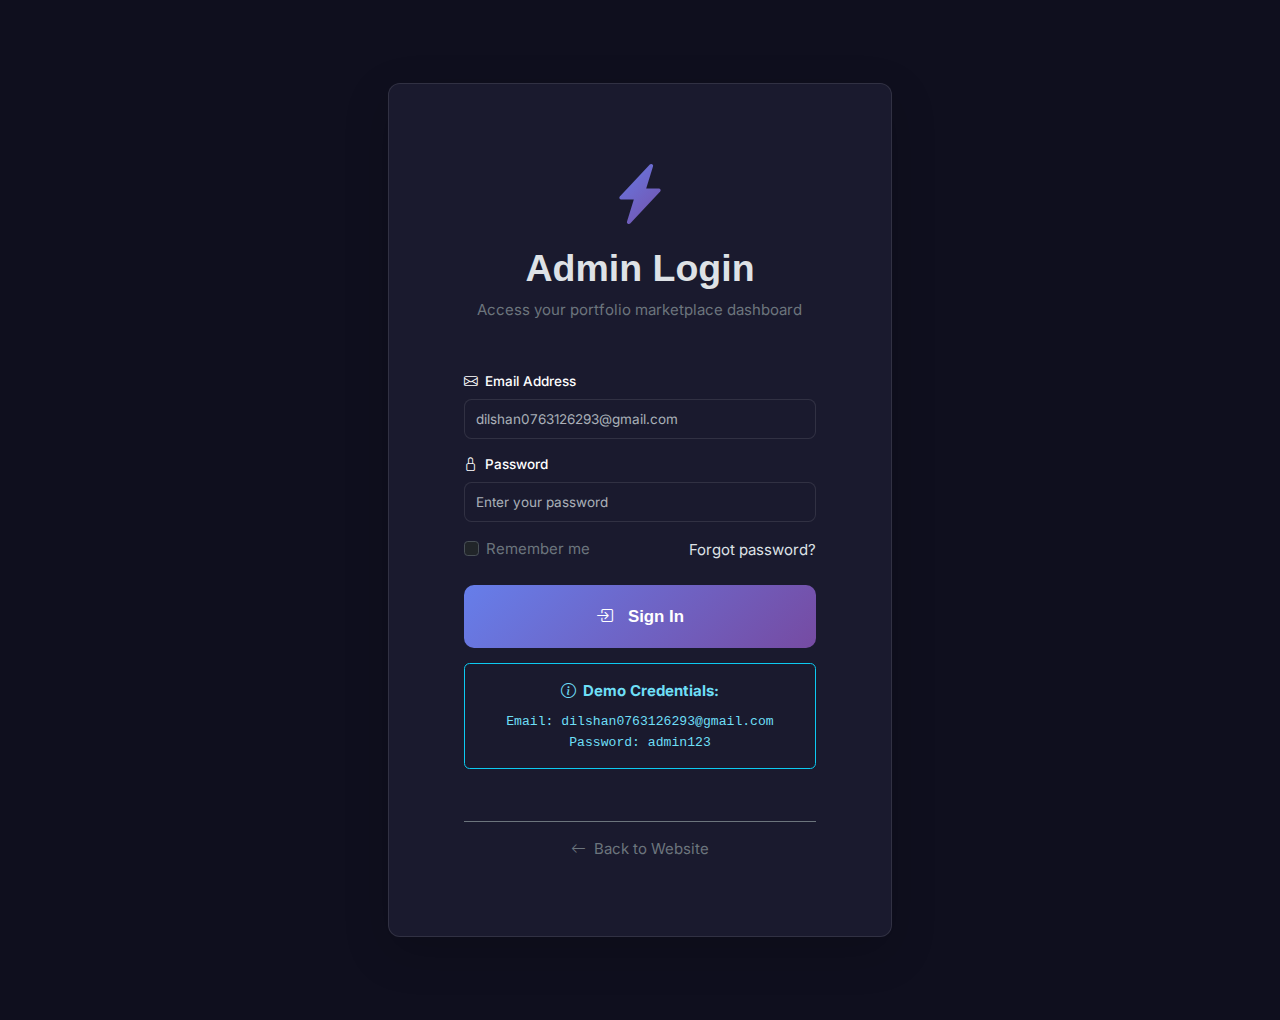
<file: admin/index.html>
<!DOCTYPE html>
<html lang="en">

<head>
    <meta charset="UTF-8">
    <meta name="viewport" content="width=device-width, initial-scale=1.0">
    <meta name="description" content="Admin Login - Portfolio Marketplace">
    <title>Admin Login - Portfolio Marketplace</title>

    <!-- Bootstrap CSS -->
    <link href="https://cdn.jsdelivr.net/npm/bootstrap@5.3.0/dist/css/bootstrap.min.css" rel="stylesheet">
    <!-- Bootstrap Icons -->
    <link rel="stylesheet" href="https://cdn.jsdelivr.net/npm/bootstrap-icons@1.11.0/font/bootstrap-icons.css">
    <!-- Google Fonts -->
    <link href="https://fonts.googleapis.com/css2?family=Inter:wght@300;400;500;600;700;800&display=swap"
        rel="stylesheet">
    <!-- Custom CSS -->
    <link rel="stylesheet" href="../assets/css/style.css">
</head>

<body class="bg-dark-custom">
    <div class="container">
        <div class="row justify-content-center align-items-center min-vh-100">
            <div class="col-md-6 col-lg-5">
                <div class="card shadow-lg">
                    <div class="card-body p-5">
                        <!-- Logo -->
                        <div class="text-center mb-4">
                            <div class="display-3 mb-3">
                                <i class="bi bi-lightning-charge-fill text-gradient"></i>
                            </div>
                            <h2 class="mb-2">Admin Login</h2>
                            <p class="text-secondary">Access your portfolio marketplace dashboard</p>
                        </div>

                        <!-- Login Form -->
                        <form id="login-form" onsubmit="handleLogin(event)">
                            <div class="mb-3">
                                <label for="email" class="form-label">
                                    <i class="bi bi-envelope me-2"></i>Email Address
                                </label>
                                <input type="email" class="form-control form-control-lg" id="email" name="email"
                                    placeholder="dilshan0763126293@gmail.com" required autocomplete="email">
                            </div>

                            <div class="mb-3">
                                <label for="password" class="form-label">
                                    <i class="bi bi-lock me-2"></i>Password
                                </label>
                                <input type="password" class="form-control form-control-lg" id="password"
                                    name="password" placeholder="Enter your password" required
                                    autocomplete="current-password">
                            </div>

                            <div class="d-flex justify-content-between align-items-center mb-4">
                                <div class="form-check">
                                    <input class="form-check-input" type="checkbox" id="remember" name="remember">
                                    <label class="form-check-label text-secondary" for="remember">
                                        Remember me
                                    </label>
                                </div>
                                <a href="#" class="text-decoration-none">Forgot password?</a>
                            </div>

                            <button type="submit" class="btn btn-gradient-primary btn-lg w-100 mb-3">
                                <i class="bi bi-box-arrow-in-right me-2"></i>Sign In
                            </button>

                            <!-- Demo Credentials -->
                            <div class="alert alert-info bg-card border-info">
                                <div class="text-center">
                                    <strong><i class="bi bi-info-circle me-2"></i>Demo Credentials:</strong>
                                    <div class="mt-2 font-monospace small">
                                        <div>Email: dilshan0763126293@gmail.com</div>
                                        <div>Password: admin123</div>
                                    </div>
                                </div>
                            </div>
                        </form>

                        <!-- Back to Website -->
                        <div class="text-center mt-4 pt-3 border-top border-secondary">
                            <a href="../index.php" class="text-decoration-none text-secondary">
                                <i class="bi bi-arrow-left me-2"></i>Back to Website
                            </a>
                        </div>
                    </div>
                </div>
            </div>
        </div>
    </div>

    <!-- Bootstrap JS -->
    <script src="https://cdn.jsdelivr.net/npm/bootstrap@5.3.0/dist/js/bootstrap.bundle.min.js"></script>
    <script src="../assets/js/main.js"></script>
    <script>
        function handleLogin(event) {
            event.preventDefault();

            const formData = new FormData(event.target);
            const email = formData.get('email');
            const password = formData.get('password');

            // Demo login validation
            if (email === 'dilshan0763126293@gmail.com' && password === 'admin123') {
                // Save login state
                const adminUser = {
                    email: email,
                    name: 'Dilshan',
                    role: 'admin',
                    loginTime: new Date().toISOString()
                };

                localStorage.setItem('adminUser', JSON.stringify(adminUser));

                // Show success message
                const btn = event.target.querySelector('button[type="submit"]');
                btn.innerHTML = '<i class="bi bi-check-circle me-2"></i>Login Successful!';
                btn.classList.remove('btn-gradient-primary');
                btn.classList.add('btn-gradient-success');

                setTimeout(() => {
                    window.location.href = 'dashboard.html';
                }, 1000);
            } else {
                // Show error
                const alertDiv = document.createElement('div');
                alertDiv.className = 'alert alert-danger alert-dismissible fade show';
                alertDiv.innerHTML = `
                    <i class="bi bi-exclamation-triangle me-2"></i>
                    <strong>Error!</strong> Invalid credentials. Please try again.
                    <button type="button" class="btn-close" data-bs-dismiss="alert"></button>
                `;
                event.target.insertBefore(alertDiv, event.target.firstChild);

                setTimeout(() => alertDiv.remove(), 3000);
            }
        }

        // Check if already logged in
        document.addEventListener('DOMContentLoaded', () => {
            const adminUser = localStorage.getItem('adminUser');
            if (adminUser) {
                window.location.href = 'dashboard.html';
            }
        });
    </script>
</body>

</html>
</file>
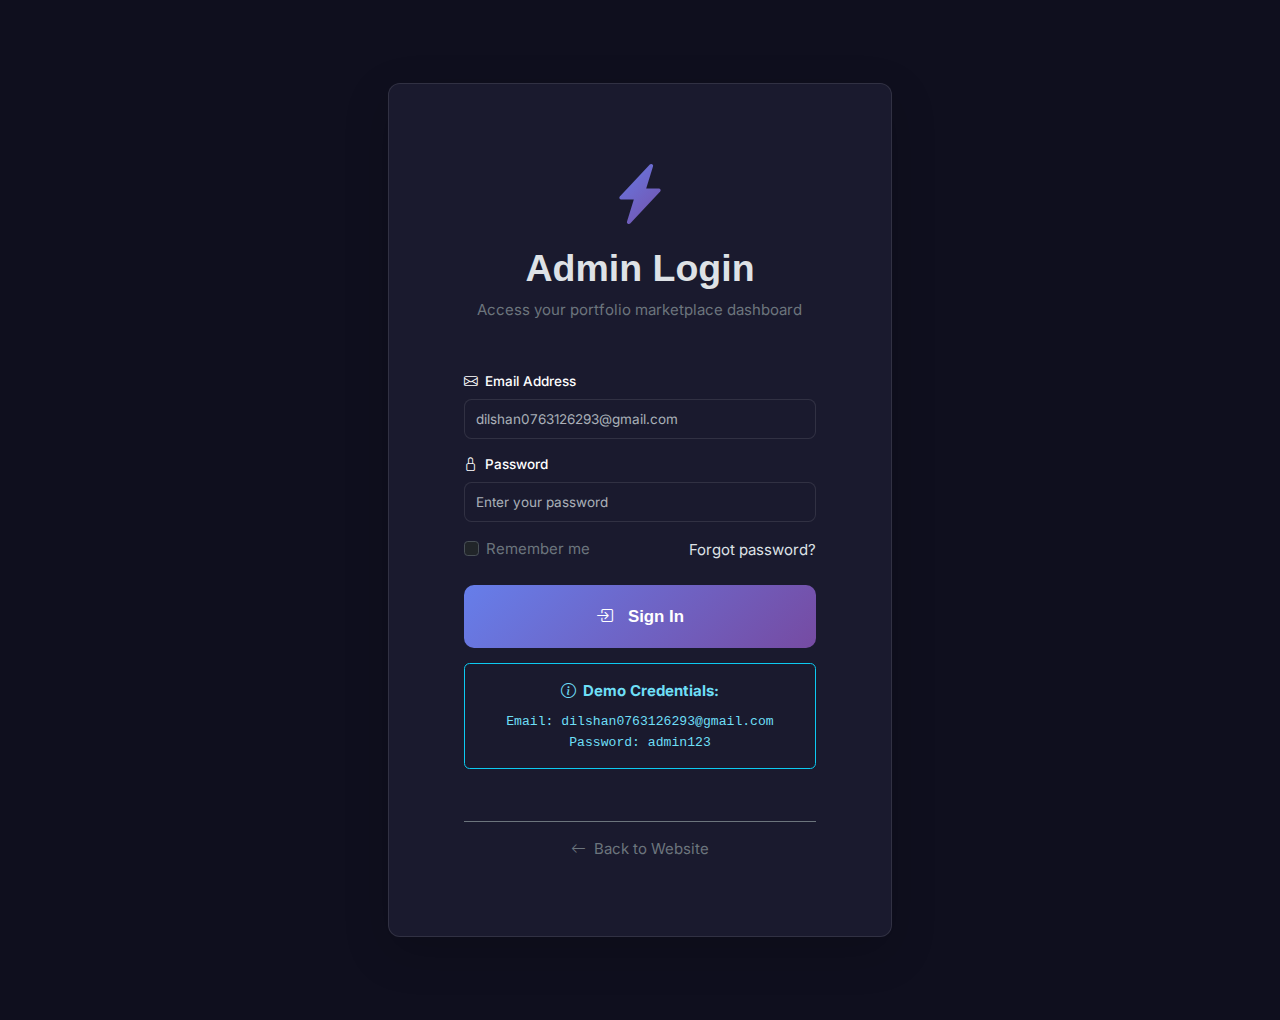
<file: admin/analytics.html>
<!DOCTYPE html>
<html lang="en">

<head>
    <meta charset="UTF-8">
    <meta name="viewport" content="width=device-width, initial-scale=1.0">
    <title>Analytics - Admin Panel</title>

    <!-- Bootstrap CSS -->
    <link href="https://cdn.jsdelivr.net/npm/bootstrap@5.3.0/dist/css/bootstrap.min.css" rel="stylesheet">
    <!-- Bootstrap Icons -->
    <link rel="stylesheet" href="https://cdn.jsdelivr.net/npm/bootstrap-icons@1.11.0/font/bootstrap-icons.css">
    <!-- Google Fonts -->
    <link href="https://fonts.googleapis.com/css2?family=Inter:wght@300;400;500;600;700;800&display=swap"
        rel="stylesheet">
    <!-- Custom CSS -->
    <link rel="stylesheet" href="../assets/css/style.css">
</head>

<body class="bg-dark-custom">
    <div class="sidebar-overlay" onclick="toggleSidebar()"></div>
    <div class="container-fluid">
        <div class="row">
            <!-- Sidebar -->
            <nav class="col-md-3 col-lg-2 d-md-block sidebar admin-sidebar collapse" id="sidebarMenu">
                <div class="position-sticky pt-3">
                    <div
                        class="text-center mb-4 pb-3 border-bottom border-secondary d-flex justify-content-between align-items-center px-3 justify-content-md-center">
                        <h4 class="text-gradient mb-0">
                            <i class="bi bi-lightning-charge-fill"></i> Admin
                        </h4>
                        <button class="btn btn-link text-body d-md-none p-0" onclick="toggleSidebar()">
                            <i class="bi bi-x-lg"></i>
                        </button>
                    </div>

                    <ul class="nav flex-column">
                        <li class="nav-item">
                            <a class="nav-link" href="dashboard.html">
                                <i class="bi bi-speedometer2 me-2"></i> Dashboard
                            </a>
                        </li>
                        <li class="nav-item">
                            <a class="nav-link" href="manage-projects.html">
                                <i class="bi bi-box-seam me-2"></i> Manage Projects
                            </a>
                        </li>
                        <li class="nav-item">
                            <a class="nav-link" href="orders.html">
                                <i class="bi bi-cart-check me-2"></i> Orders
                            </a>
                        </li>
                        <li class="nav-item">
                            <a class="nav-link" href="customers.html">
                                <i class="bi bi-people me-2"></i> Customers
                            </a>
                        </li>
                        <li class="nav-item">
                            <a class="nav-link" href="revenue.html">
                                <i class="bi bi-cash-stack me-2"></i> Revenue
                            </a>
                        </li>
                        <li class="nav-item">
                            <a class="nav-link active" href="analytics.html">
                                <i class="bi bi-graph-up me-2"></i> Analytics
                            </a>
                        </li>
                        <li class="nav-item">
                            <a class="nav-link" href="settings.html">
                                <i class="bi bi-gear me-2"></i> Settings
                            </a>
                        </li>
                        <li class="nav-item mt-4 pt-3 border-top border-secondary">
                            <a class="nav-link" href="../index.php">
                                <i class="bi bi-globe me-2"></i> View Site
                            </a>
                        </li>
                        <li class="nav-item">
                            <a class="nav-link" href="#" onclick="logout()">
                                <i class="bi bi-box-arrow-right me-2"></i> Logout
                            </a>
                        </li>
                    </ul>
                </div>
            </nav>

            <!-- Main Content -->
            <main class="col-md-9 ms-sm-auto col-lg-10 px-md-4">
                <!-- Header -->
                <div
                    class="d-flex justify-content-between flex-wrap flex-md-nowrap align-items-center pt-3 pb-2 mb-3 border-bottom border-secondary">
                    <div class="d-flex align-items-center gap-3">
                        <button class="btn btn-dark d-md-none border-secondary" onclick="toggleSidebar()">
                            <i class="bi bi-list"></i>
                        </button>
                        <div>
                            <h1 class="h2"><i class="bi bi-graph-up me-2"></i>Analytics</h1>
                            <p class="text-secondary mb-0">Detailed insights and performance metrics</p>
                        </div>
                    </div>
                    <div class="btn-toolbar mb-2 mb-md-0">
                        <div class="btn-group me-2">
                            <button type="button" class="btn btn-sm btn-outline-secondary active">7 Days</button>
                            <button type="button" class="btn btn-sm btn-outline-secondary">30 Days</button>
                            <button type="button" class="btn btn-sm btn-outline-secondary">90 Days</button>
                        </div>
                    </div>
                </div>

                <!-- Key Metrics -->
                <div class="row g-3 mb-4">
                    <div class="col-md-3">
                        <div class="stat-card">
                            <div class="d-flex justify-content-between align-items-start">
                                <div>
                                    <div class="stat-value">2,547</div>
                                    <div class="text-secondary">Page Views</div>
                                </div>
                                <div class="fs-1 opacity-75">
                                    <i class="bi bi-eye"></i>
                                </div>
                            </div>
                            <div class="mt-2">
                                <span class="badge bg-success-subtle text-success">
                                    <i class="bi bi-arrow-up"></i> 18.2%
                                </span>
                                <small class="text-secondary ms-1">vs last week</small>
                            </div>
                        </div>
                    </div>

                    <div class="col-md-3">
                        <div class="stat-card success">
                            <div class="d-flex justify-content-between align-items-start">
                                <div>
                                    <div class="stat-value">1,234</div>
                                    <div class="text-secondary">Unique Visitors</div>
                                </div>
                                <div class="fs-1 opacity-75">
                                    <i class="bi bi-people"></i>
                                </div>
                            </div>
                            <div class="mt-2">
                                <span class="badge bg-success-subtle text-success">
                                    <i class="bi bi-arrow-up"></i> 12.5%
                                </span>
                                <small class="text-secondary ms-1">vs last week</small>
                            </div>
                        </div>
                    </div>

                    <div class="col-md-3">
                        <div class="stat-card info">
                            <div class="d-flex justify-content-between align-items-start">
                                <div>
                                    <div class="stat-value">3.2%</div>
                                    <div class="text-secondary">Conversion Rate</div>
                                </div>
                                <div class="fs-1 opacity-75">
                                    <i class="bi bi-graph-up-arrow"></i>
                                </div>
                            </div>
                            <div class="mt-2">
                                <span class="badge bg-info-subtle text-info">
                                    <i class="bi bi-arrow-up"></i> 0.5%
                                </span>
                                <small class="text-secondary ms-1">vs last week</small>
                            </div>
                        </div>
                    </div>

                    <div class="col-md-3">
                        <div class="stat-card">
                            <div class="d-flex justify-content-between align-items-start">
                                <div>
                                    <div class="stat-value">4m 32s</div>
                                    <div class="text-secondary">Avg. Session</div>
                                </div>
                                <div class="fs-1 opacity-75">
                                    <i class="bi bi-clock"></i>
                                </div>
                            </div>
                            <div class="mt-2">
                                <span class="badge bg-danger-subtle text-danger">
                                    <i class="bi bi-arrow-down"></i> 5.1%
                                </span>
                                <small class="text-secondary ms-1">vs last week</small>
                            </div>
                        </div>
                    </div>
                </div>

                <!-- Charts Row -->
                <div class="row g-3 mb-4">
                    <div class="col-lg-8">
                        <div class="card">
                            <div class="card-header">
                                <h5 class="mb-0">Traffic Overview</h5>
                            </div>
                            <div class="card-body">
                                <div class="text-center py-5">
                                    <i class="bi bi-bar-chart-line display-1 text-secondary"></i>
                                    <p class="text-secondary mt-3">Traffic chart will be displayed here</p>
                                    <small class="text-muted">(Integrate with Chart.js for visualization)</small>
                                </div>
                            </div>
                        </div>
                    </div>

                    <div class="col-lg-4">
                        <div class="card">
                            <div class="card-header">
                                <h5 class="mb-0">Traffic Sources</h5>
                            </div>
                            <div class="card-body">
                                <div class="mb-3">
                                    <div class="d-flex justify-content-between mb-2">
                                        <div class="d-flex align-items-center">
                                            <i class="bi bi-search text-primary me-2"></i>
                                            <span>Organic Search</span>
                                        </div>
                                        <strong>45%</strong>
                                    </div>
                                    <div class="progress" style="height: 8px;">
                                        <div class="progress-bar bg-primary" style="width: 45%;"></div>
                                    </div>
                                </div>

                                <div class="mb-3">
                                    <div class="d-flex justify-content-between mb-2">
                                        <div class="d-flex align-items-center">
                                            <i class="bi bi-link-45deg text-info me-2"></i>
                                            <span>Direct</span>
                                        </div>
                                        <strong>30%</strong>
                                    </div>
                                    <div class="progress" style="height: 8px;">
                                        <div class="progress-bar bg-info" style="width: 30%;"></div>
                                    </div>
                                </div>

                                <div class="mb-3">
                                    <div class="d-flex justify-content-between mb-2">
                                        <div class="d-flex align-items-center">
                                            <i class="bi bi-share text-success me-2"></i>
                                            <span>Social Media</span>
                                        </div>
                                        <strong>15%</strong>
                                    </div>
                                    <div class="progress" style="height: 8px;">
                                        <div class="progress-bar bg-success" style="width: 15%;"></div>
                                    </div>
                                </div>

                                <div>
                                    <div class="d-flex justify-content-between mb-2">
                                        <div class="d-flex align-items-center">
                                            <i class="bi bi-envelope text-warning me-2"></i>
                                            <span>Email</span>
                                        </div>
                                        <strong>10%</strong>
                                    </div>
                                    <div class="progress" style="height: 8px;">
                                        <div class="progress-bar bg-warning" style="width: 10%;"></div>
                                    </div>
                                </div>
                            </div>
                        </div>
                    </div>
                </div>

                <!-- Popular Pages -->
                <div class="row g-3 mb-4">
                    <div class="col-lg-6">
                        <div class="card">
                            <div class="card-header">
                                <h5 class="mb-0">Most Viewed Pages</h5>
                            </div>
                            <div class="card-body p-0">
                                <div class="table-responsive">
                                    <table class="table table-dark table-hover mb-0">
                                        <thead>
                                            <tr>
                                                <th>Page</th>
                                                <th>Views</th>
                                                <th>Avg. Time</th>
                                            </tr>
                                        </thead>
                                        <tbody>
                                            <tr>
                                                <td><i class="bi bi-house me-2"></i>Home Page</td>
                                                <td><strong>1,234</strong></td>
                                                <td>2m 15s</td>
                                            </tr>
                                            <tr>
                                                <td><i class="bi bi-shop me-2"></i>Shop</td>
                                                <td><strong>892</strong></td>
                                                <td>5m 32s</td>
                                            </tr>
                                            <tr>
                                                <td><i class="bi bi-box me-2"></i>Project Details</td>
                                                <td><strong>645</strong></td>
                                                <td>3m 45s</td>
                                            </tr>
                                            <tr>
                                                <td><i class="bi bi-cart me-2"></i>Checkout</td>
                                                <td><strong>234</strong></td>
                                                <td>4m 12s</td>
                                            </tr>
                                        </tbody>
                                    </table>
                                </div>
                            </div>
                        </div>
                    </div>

                    <div class="col-lg-6">
                        <div class="card">
                            <div class="card-header">
                                <h5 class="mb-0">Device Breakdown</h5>
                            </div>
                            <div class="card-body">
                                <div class="mb-3">
                                    <div class="d-flex justify-content-between mb-2">
                                        <div class="d-flex align-items-center">
                                            <i class="bi bi-laptop fs-4 text-primary me-3"></i>
                                            <div>
                                                <div><strong>Desktop</strong></div>
                                                <small class="text-secondary">1,456 visitors</small>
                                            </div>
                                        </div>
                                        <strong>58%</strong>
                                    </div>
                                    <div class="progress" style="height: 10px;">
                                        <div class="progress-bar bg-primary" style="width: 58%;"></div>
                                    </div>
                                </div>

                                <div class="mb-3">
                                    <div class="d-flex justify-content-between mb-2">
                                        <div class="d-flex align-items-center">
                                            <i class="bi bi-phone fs-4 text-success me-3"></i>
                                            <div>
                                                <div><strong>Mobile</strong></div>
                                                <small class="text-secondary">892 visitors</small>
                                            </div>
                                        </div>
                                        <strong>35%</strong>
                                    </div>
                                    <div class="progress" style="height: 10px;">
                                        <div class="progress-bar bg-success" style="width: 35%;"></div>
                                    </div>
                                </div>

                                <div>
                                    <div class="d-flex justify-content-between mb-2">
                                        <div class="d-flex align-items-center">
                                            <i class="bi bi-tablet fs-4 text-info me-3"></i>
                                            <div>
                                                <div><strong>Tablet</strong></div>
                                                <small class="text-secondary">175 visitors</small>
                                            </div>
                                        </div>
                                        <strong>7%</strong>
                                    </div>
                                    <div class="progress" style="height: 10px;">
                                        <div class="progress-bar bg-info" style="width: 7%;"></div>
                                    </div>
                                </div>
                            </div>
                        </div>
                    </div>
                </div>

                <!-- Geographic Data -->
                <div class="card">
                    <div class="card-header">
                        <h5 class="mb-0">Top Countries</h5>
                    </div>
                    <div class="card-body p-0">
                        <div class="table-responsive">
                            <table class="table table-dark table-hover mb-0">
                                <thead>
                                    <tr>
                                        <th>Country</th>
                                        <th>Visitors</th>
                                        <th>Page Views</th>
                                        <th>Bounce Rate</th>
                                        <th>Conversion</th>
                                    </tr>
                                </thead>
                                <tbody>
                                    <tr>
                                        <td><i class="bi bi-flag me-2"></i>United States</td>
                                        <td><strong>456</strong></td>
                                        <td>1,234</td>
                                        <td>42%</td>
                                        <td><span class="badge bg-success">3.8%</span></td>
                                    </tr>
                                    <tr>
                                        <td><i class="bi bi-flag me-2"></i>United Kingdom</td>
                                        <td><strong>234</strong></td>
                                        <td>678</td>
                                        <td>38%</td>
                                        <td><span class="badge bg-success">4.2%</span></td>
                                    </tr>
                                    <tr>
                                        <td><i class="bi bi-flag me-2"></i>Canada</td>
                                        <td><strong>189</strong></td>
                                        <td>456</td>
                                        <td>45%</td>
                                        <td><span class="badge bg-success">3.5%</span></td>
                                    </tr>
                                    <tr>
                                        <td><i class="bi bi-flag me-2"></i>Australia</td>
                                        <td><strong>145</strong></td>
                                        <td>389</td>
                                        <td>41%</td>
                                        <td><span class="badge bg-success">3.9%</span></td>
                                    </tr>
                                    <tr>
                                        <td><i class="bi bi-flag me-2"></i>Germany</td>
                                        <td><strong>123</strong></td>
                                        <td>312</td>
                                        <td>48%</td>
                                        <td><span class="badge bg-warning">2.8%</span></td>
                                    </tr>
                                </tbody>
                            </table>
                        </div>
                    </div>
                </div>
            </main>
        </div>
    </div>

    <!-- Bootstrap JS -->
    <script src="https://cdn.jsdelivr.net/npm/bootstrap@5.3.0/dist/js/bootstrap.bundle.min.js"></script>

    <script src="../assets/js/main.js"></script>

</body>

</html>
</file>
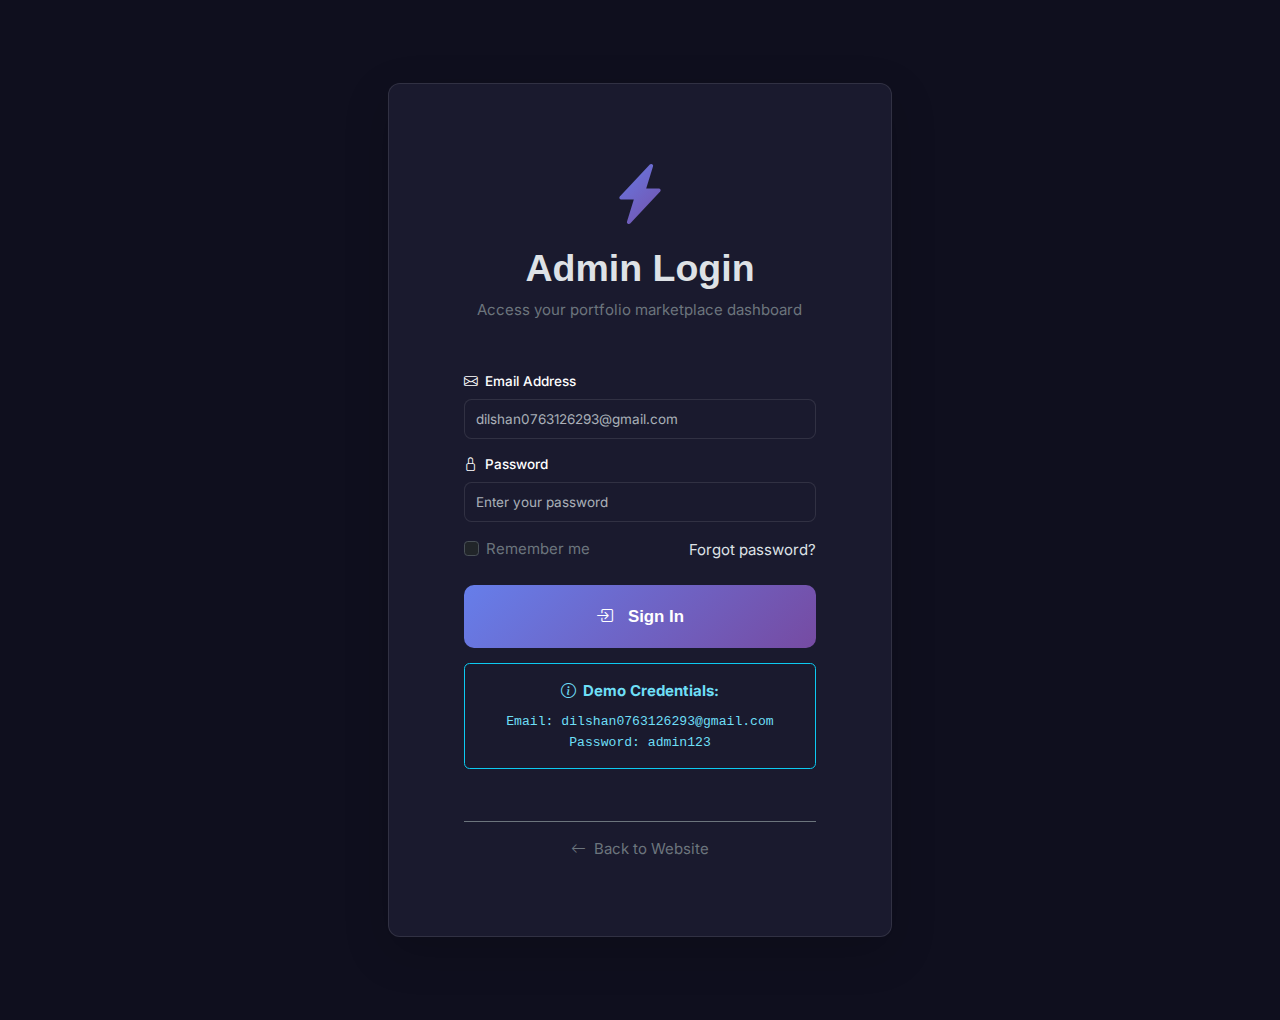
<file: admin/customers.html>
<!DOCTYPE html>
<html lang="en">

<head>
    <meta charset="UTF-8">
    <meta name="viewport" content="width=device-width, initial-scale=1.0">
    <title>Customers - Admin Panel</title>

    <!-- Bootstrap CSS -->
    <link href="https://cdn.jsdelivr.net/npm/bootstrap@5.3.0/dist/css/bootstrap.min.css" rel="stylesheet">
    <!-- Bootstrap Icons -->
    <link rel="stylesheet" href="https://cdn.jsdelivr.net/npm/bootstrap-icons@1.11.0/font/bootstrap-icons.css">
    <!-- Google Fonts -->
    <link href="https://fonts.googleapis.com/css2?family=Inter:wght@300;400;500;600;700;800&display=swap"
        rel="stylesheet">
    <!-- Custom CSS -->
    <link rel="stylesheet" href="../assets/css/style.css">
</head>

<body class="bg-dark-custom">
    <div class="sidebar-overlay" onclick="toggleSidebar()"></div>
    <div class="container-fluid">
        <div class="row">
            <!-- Sidebar -->
            <nav class="col-md-3 col-lg-2 d-md-block sidebar admin-sidebar collapse" id="sidebarMenu">
                <div class="position-sticky pt-3">
                    <div
                        class="text-center mb-4 pb-3 border-bottom border-secondary d-flex justify-content-between align-items-center px-3 justify-content-md-center">
                        <h4 class="text-gradient mb-0">
                            <i class="bi bi-lightning-charge-fill"></i> Admin
                        </h4>
                        <button class="btn btn-link text-body d-md-none p-0" onclick="toggleSidebar()">
                            <i class="bi bi-x-lg"></i>
                        </button>
                    </div>

                    <ul class="nav flex-column">
                        <li class="nav-item">
                            <a class="nav-link" href="dashboard.html">
                                <i class="bi bi-speedometer2 me-2"></i> Dashboard
                            </a>
                        </li>
                        <li class="nav-item">
                            <a class="nav-link" href="manage-projects.html">
                                <i class="bi bi-box-seam me-2"></i> Manage Projects
                            </a>
                        </li>
                        <li class="nav-item">
                            <a class="nav-link" href="orders.html">
                                <i class="bi bi-cart-check me-2"></i> Orders
                            </a>
                        </li>
                        <li class="nav-item">
                            <a class="nav-link active" href="customers.html">
                                <i class="bi bi-people me-2"></i> Customers
                            </a>
                        </li>
                        <li class="nav-item">
                            <a class="nav-link" href="revenue.html">
                                <i class="bi bi-cash-stack me-2"></i> Revenue
                            </a>
                        </li>
                        <li class="nav-item">
                            <a class="nav-link" href="analytics.html">
                                <i class="bi bi-graph-up me-2"></i> Analytics
                            </a>
                        </li>
                        <li class="nav-item">
                            <a class="nav-link" href="settings.html">
                                <i class="bi bi-gear me-2"></i> Settings
                            </a>
                        </li>
                        <li class="nav-item mt-4 pt-3 border-top border-secondary">
                            <a class="nav-link" href="../index.php">
                                <i class="bi bi-globe me-2"></i> View Site
                            </a>
                        </li>
                        <li class="nav-item">
                            <a class="nav-link" href="#" onclick="logout()">
                                <i class="bi bi-box-arrow-right me-2"></i> Logout
                            </a>
                        </li>
                    </ul>
                </div>
            </nav>

            <!-- Main Content -->
            <main class="col-md-9 ms-sm-auto col-lg-10 px-md-4">
                <div
                    class="d-flex justify-content-between flex-wrap flex-md-nowrap align-items-center pt-3 pb-2 mb-3 border-bottom border-secondary">
                    <div class="d-flex align-items-center gap-3">
                        <button class="btn btn-dark d-md-none border-secondary" onclick="toggleSidebar()">
                            <i class="bi bi-list"></i>
                        </button>
                        <div>
                            <h1 class="h2"><i class="bi bi-people me-2"></i>Customers</h1>
                            <p class="text-secondary mb-0">Manage your customer base</p>
                        </div>
                    </div>
                </div>

                <div class="card">
                    <div class="card-header d-flex justify-content-between align-items-center">
                        <h5 class="mb-0">All Customers</h5>
                        <div class="input-group" style="max-width: 300px;">
                            <span class="input-group-text"><i class="bi bi-search"></i></span>
                            <input type="text" class="form-control" id="search-customers"
                                placeholder="Search customers...">
                        </div>
                    </div>
                    <div class="card-body p-0">
                        <div class="table-responsive">
                            <table class="table table-hover mb-0">
                                <thead>
                                    <tr>
                                        <th>Customer</th>
                                        <th>Email</th>
                                        <th>Total Spent</th>
                                        <th>Status</th>
                                        <th>Actions</th>
                                    </tr>
                                </thead>
                                <tbody id="customers-table-body">
                                </tbody>
                            </table>
                        </div>
                    </div>
                </div>
            </main>
        </div>
    </div>

    <!-- Bootstrap JS -->
    <script src="https://cdn.jsdelivr.net/npm/bootstrap@5.3.0/dist/js/bootstrap.bundle.min.js"></script>
    <script src="../assets/js/main.js"></script>
    <script>
        function loadCustomers() {
            const orders = JSON.parse(localStorage.getItem('orders') || '[]');
            const tbody = document.getElementById('customers-table-body');

            // Generate unique customers from orders
            const customersMap = new Map();
            orders.forEach(order => {
                if (!customersMap.has(order.customer.email)) {
                    customersMap.set(order.customer.email, {
                        name: order.customer.name,
                        email: order.customer.email,
                        spent: 0
                    });
                }
                customersMap.get(order.customer.email).spent += order.total;
            });

            if (customersMap.size === 0) {
                tbody.innerHTML = '<tr><td colspan="5" class="text-center py-4 text-secondary">No customers found</td></tr>';
                return;
            }

            tbody.innerHTML = Array.from(customersMap.values()).map(c => `
                <tr>
                    <td><strong>${c.name}</strong></td>
                    <td>${c.email}</td>
                    <td><strong>$${c.spent.toFixed(2)}</strong></td>
                    <td><span class="badge bg-success">Active</span></td>
                    <td>
                        <button class="btn btn-sm btn-outline-primary" onclick="window.portfolioMarketplace.showNotification('Contact functionality coming soon', 'info')">
                            <i class="bi bi-envelope"></i>
                        </button>
                    </td>
                </tr>
            `).join('');
        }

        document.addEventListener('DOMContentLoaded', () => {
            loadCustomers();
            window.portfolioMarketplace.initAdminTableSearch('search-customers', 'customers-table-body');
        });
    </script>
</body>

</html>
</file>
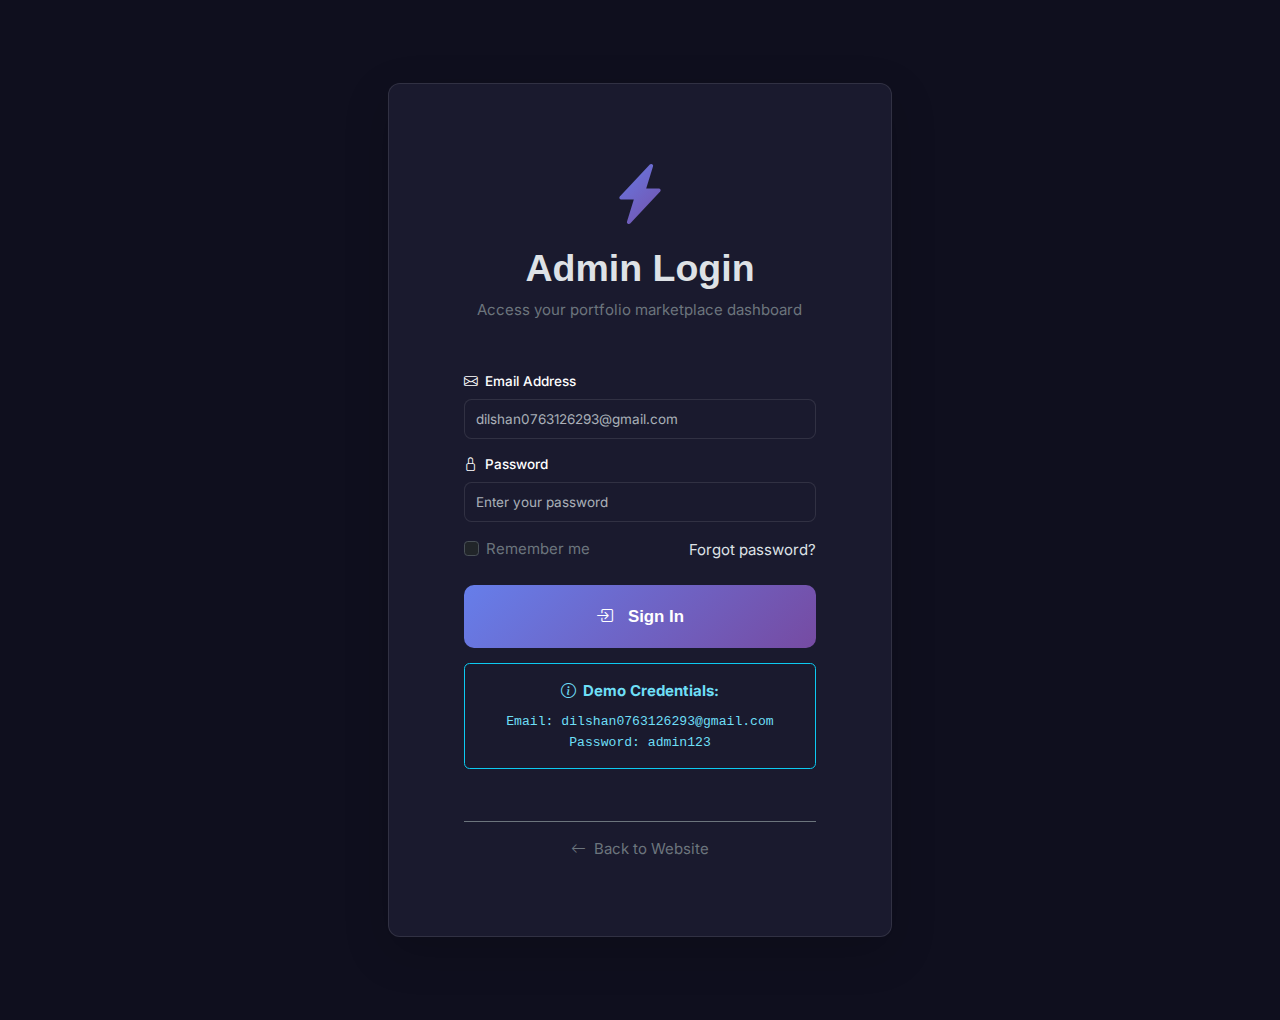
<file: admin/dashboard.html>
<!DOCTYPE html>
<html lang="en">

<head>
    <meta charset="UTF-8">
    <meta name="viewport" content="width=device-width, initial-scale=1.0">
    <meta name="description" content="Admin Dashboard - Portfolio Marketplace">
    <title>Dashboard - Admin Panel</title>

    <!-- Bootstrap CSS -->
    <link href="https://cdn.jsdelivr.net/npm/bootstrap@5.3.0/dist/css/bootstrap.min.css" rel="stylesheet">
    <!-- Bootstrap Icons -->
    <link rel="stylesheet" href="https://cdn.jsdelivr.net/npm/bootstrap-icons@1.11.0/font/bootstrap-icons.css">
    <!-- Google Fonts -->
    <link href="https://fonts.googleapis.com/css2?family=Inter:wght@300;400;500;600;700;800&display=swap"
        rel="stylesheet">
    <!-- Custom CSS -->
    <link rel="stylesheet" href="../assets/css/style.css">
</head>

<body class="bg-dark-custom">
    <div class="sidebar-overlay" onclick="toggleSidebar()"></div>
    <div class="container-fluid">
        <div class="row">
            <!-- Sidebar -->
            <nav class="col-md-3 col-lg-2 d-md-block sidebar admin-sidebar collapse" id="sidebarMenu">
                <div class="position-sticky pt-3">
                    <div
                        class="text-center mb-4 pb-3 border-bottom border-secondary d-flex justify-content-between align-items-center px-3 justify-content-md-center">
                        <h4 class="text-gradient mb-0">
                            <i class="bi bi-lightning-charge-fill"></i> Admin
                        </h4>
                        <button class="btn btn-link text-body d-md-none p-0" onclick="toggleSidebar()">
                            <i class="bi bi-x-lg"></i>
                        </button>
                    </div>

                    <ul class="nav flex-column">
                        <li class="nav-item">
                            <a class="nav-link active" href="dashboard.html">
                                <i class="bi bi-speedometer2 me-2"></i> Dashboard
                            </a>
                        </li>
                        <li class="nav-item">
                            <a class="nav-link" href="manage-projects.html">
                                <i class="bi bi-box-seam me-2"></i> Manage Projects
                            </a>
                        </li>
                        <li class="nav-item">
                            <a class="nav-link" href="orders.html">
                                <i class="bi bi-cart-check me-2"></i> Orders
                            </a>
                        </li>
                        <li class="nav-item">
                            <a class="nav-link" href="customers.html">
                                <i class="bi bi-people me-2"></i> Customers
                            </a>
                        </li>
                        <li class="nav-item">
                            <a class="nav-link" href="revenue.html">
                                <i class="bi bi-cash-stack me-2"></i> Revenue
                            </a>
                        </li>
                        <li class="nav-item">
                            <a class="nav-link" href="analytics.html">
                                <i class="bi bi-graph-up me-2"></i> Analytics
                            </a>
                        </li>
                        <li class="nav-item">
                            <a class="nav-link" href="settings.html">
                                <i class="bi bi-gear me-2"></i> Settings
                            </a>
                        </li>
                        <li class="nav-item mt-4 pt-3 border-top border-secondary">
                            <a class="nav-link" href="../index.php">
                                <i class="bi bi-globe me-2"></i> View Site
                            </a>
                        </li>
                        <li class="nav-item">
                            <a class="nav-link" href="#" onclick="logout()">
                                <i class="bi bi-box-arrow-right me-2"></i> Logout
                            </a>
                        </li>
                    </ul>
                </div>
            </nav>

            <!-- Main Content -->
            <main class="col-md-9 ms-sm-auto col-lg-10 px-md-4">
                <!-- Header -->
                <div
                    class="d-flex justify-content-between flex-wrap flex-md-nowrap align-items-center pt-3 pb-2 mb-3 border-bottom border-secondary">
                    <div class="d-flex align-items-center gap-3">
                        <button class="btn btn-dark d-md-none border-secondary" onclick="toggleSidebar()">
                            <i class="bi bi-list"></i>
                        </button>
                        <div>
                            <h1 class="h2">Dashboard</h1>
                            <p class="text-secondary mb-0">Welcome back, <span id="admin-name">Admin</span>!</p>
                        </div>
                    </div>
                    <div class="btn-toolbar mb-2 mb-md-0">
                        <div class="btn-group me-2">
                            <button type="button" class="btn btn-sm btn-outline-secondary">
                                <i class="bi bi-calendar3"></i> Last 30 Days
                            </button>
                        </div>
                        <button type="button" class="btn btn-sm btn-gradient-primary"
                            onclick="window.location.href='manage-projects.html'">
                            <i class="bi bi-plus-circle"></i> Add Project
                        </button>
                    </div>
                </div>

                <!-- Stats Cards -->
                <div class="row g-3 mb-4">
                    <div class="col-md-6 col-lg-3">
                        <div class="stat-card">
                            <div class="d-flex justify-content-between align-items-start">
                                <div>
                                    <div class="stat-value" id="total-revenue">$12,450</div>
                                    <div class="text-secondary">Total Revenue</div>
                                </div>
                                <div class="fs-1 opacity-75">
                                    <i class="bi bi-cash-stack"></i>
                                </div>
                            </div>
                            <div class="mt-2">
                                <span class="badge bg-success-subtle text-success">
                                    <i class="bi bi-arrow-up"></i> 12.5%
                                </span>
                                <small class="text-secondary ms-1">from last month</small>
                            </div>
                        </div>
                    </div>

                    <div class="col-md-6 col-lg-3">
                        <div class="stat-card success">
                            <div class="d-flex justify-content-between align-items-start">
                                <div>
                                    <div class="stat-value" id="total-sales">48</div>
                                    <div class="text-secondary">Total Sales</div>
                                </div>
                                <div class="fs-1 opacity-75">
                                    <i class="bi bi-cart-check"></i>
                                </div>
                            </div>
                            <div class="mt-2">
                                <span class="badge bg-success-subtle text-success">
                                    <i class="bi bi-arrow-up"></i> 8.2%
                                </span>
                                <small class="text-secondary ms-1">from last month</small>
                            </div>
                        </div>
                    </div>

                    <div class="col-md-6 col-lg-3">
                        <div class="stat-card info">
                            <div class="d-flex justify-content-between align-items-start">
                                <div>
                                    <div class="stat-value" id="total-projects">6</div>
                                    <div class="text-secondary">Active Projects</div>
                                </div>
                                <div class="fs-1 opacity-75">
                                    <i class="bi bi-box-seam"></i>
                                </div>
                            </div>
                            <div class="mt-2">
                                <span class="badge bg-info-subtle text-info">
                                    <i class="bi bi-arrow-up"></i> 2 new
                                </span>
                                <small class="text-secondary ms-1">this month</small>
                            </div>
                        </div>
                    </div>

                    <div class="col-md-6 col-lg-3">
                        <div class="stat-card">
                            <div class="d-flex justify-content-between align-items-start">
                                <div>
                                    <div class="stat-value" id="total-customers">156</div>
                                    <div class="text-secondary">Total Customers</div>
                                </div>
                                <div class="fs-1 opacity-75">
                                    <i class="bi bi-people"></i>
                                </div>
                            </div>
                            <div class="mt-2">
                                <span class="badge bg-success-subtle text-success">
                                    <i class="bi bi-arrow-up"></i> 15.3%
                                </span>
                                <small class="text-secondary ms-1">from last month</small>
                            </div>
                        </div>
                    </div>
                </div>

                <!-- Charts Row -->
                <div class="row g-3 mb-4">
                    <div class="col-lg-8">
                        <div class="card">
                            <div class="card-header d-flex justify-content-between align-items-center">
                                <h5 class="mb-0">Revenue Overview</h5>
                                <select class="form-select form-select-sm w-auto">
                                    <option>Last 7 Days</option>
                                    <option>Last 30 Days</option>
                                    <option>Last 90 Days</option>
                                    <option>Last Year</option>
                                </select>
                            </div>
                            <div class="card-body">
                                <div class="text-center py-5">
                                    <i class="bi bi-graph-up display-1 text-secondary"></i>
                                    <p class="text-secondary mt-3">Revenue chart visualization would go here</p>
                                    <small class="text-muted">(Integrate with Chart.js or similar library)</small>
                                </div>
                            </div>
                        </div>
                    </div>

                    <div class="col-lg-4">
                        <div class="card">
                            <div class="card-header">
                                <h5 class="mb-0">Top Categories</h5>
                            </div>
                            <div class="card-body">
                                <div class="mb-3">
                                    <div class="d-flex justify-content-between mb-1">
                                        <span class="text-secondary">Web Apps</span>
                                        <strong>45%</strong>
                                    </div>
                                    <div class="progress" style="height: 8px;">
                                        <div class="progress-bar" role="progressbar"
                                            style="width: 45%; background: linear-gradient(135deg, #667eea 0%, #764ba2 100%);"
                                            aria-valuenow="45" aria-valuemin="0" aria-valuemax="100"></div>
                                    </div>
                                </div>

                                <div class="mb-3">
                                    <div class="d-flex justify-content-between mb-1">
                                        <span class="text-secondary">Mobile Apps</span>
                                        <strong>30%</strong>
                                    </div>
                                    <div class="progress" style="height: 8px;">
                                        <div class="progress-bar" role="progressbar"
                                            style="width: 30%; background: linear-gradient(135deg, #4facfe 0%, #00f2fe 100%);"
                                            aria-valuenow="30" aria-valuemin="0" aria-valuemax="100"></div>
                                    </div>
                                </div>

                                <div class="mb-3">
                                    <div class="d-flex justify-content-between mb-1">
                                        <span class="text-secondary">Dashboards</span>
                                        <strong>15%</strong>
                                    </div>
                                    <div class="progress" style="height: 8px;">
                                        <div class="progress-bar bg-success" role="progressbar" style="width: 15%;"
                                            aria-valuenow="15" aria-valuemin="0" aria-valuemax="100"></div>
                                    </div>
                                </div>

                                <div>
                                    <div class="d-flex justify-content-between mb-1">
                                        <span class="text-secondary">Templates</span>
                                        <strong>10%</strong>
                                    </div>
                                    <div class="progress" style="height: 8px;">
                                        <div class="progress-bar bg-warning" role="progressbar" style="width: 10%;"
                                            aria-valuenow="10" aria-valuemin="0" aria-valuemax="100"></div>
                                    </div>
                                </div>
                            </div>
                        </div>
                    </div>
                </div>

                <!-- Recent Orders Table -->
                <div class="card">
                    <div class="card-header">
                        <h5 class="mb-0">Recent Orders</h5>
                    </div>
                    <div class="card-body p-0">
                        <div class="table-responsive">
                            <table class="table table-dark table-hover mb-0">
                                <thead>
                                    <tr>
                                        <th>Order ID</th>
                                        <th>Customer</th>
                                        <th>Project</th>
                                        <th>Date</th>
                                        <th>Amount</th>
                                        <th>Status</th>
                                        <th>Actions</th>
                                    </tr>
                                </thead>
                                <tbody id="recent-orders">
                                    <tr>
                                        <td><strong>#ORD-1001</strong></td>
                                        <td>John Doe</td>
                                        <td>E-Commerce Platform</td>
                                        <td>2026-01-17</td>
                                        <td><strong>$299.00</strong></td>
                                        <td><span class="badge badge-status-active">Completed</span></td>
                                        <td>
                                            <button class="btn btn-sm btn-outline-secondary" title="View">
                                                <i class="bi bi-eye"></i>
                                            </button>
                                            <button class="btn btn-sm btn-outline-primary" title="Download">
                                                <i class="bi bi-download"></i>
                                            </button>
                                        </td>
                                    </tr>
                                    <tr>
                                        <td><strong>#ORD-1002</strong></td>
                                        <td>Jane Smith</td>
                                        <td>Portfolio Template</td>
                                        <td>2026-01-17</td>
                                        <td><strong>$99.00</strong></td>
                                        <td><span class="badge badge-status-active">Completed</span></td>
                                        <td>
                                            <button class="btn btn-sm btn-outline-secondary" title="View">
                                                <i class="bi bi-eye"></i>
                                            </button>
                                            <button class="btn btn-sm btn-outline-primary" title="Download">
                                                <i class="bi bi-download"></i>
                                            </button>
                                        </td>
                                    </tr>
                                    <tr>
                                        <td><strong>#ORD-1003</strong></td>
                                        <td>Mike Johnson</td>
                                        <td>Task Management App</td>
                                        <td>2026-01-16</td>
                                        <td><strong>$199.00</strong></td>
                                        <td><span class="badge badge-status-pending">Processing</span></td>
                                        <td>
                                            <button class="btn btn-sm btn-outline-secondary" title="View">
                                                <i class="bi bi-eye"></i>
                                            </button>
                                            <button class="btn btn-sm btn-outline-primary" title="Download">
                                                <i class="bi bi-download"></i>
                                            </button>
                                        </td>
                                    </tr>
                                </tbody>
                            </table>
                        </div>
                    </div>
                </div>
            </main>
        </div>
    </div>

    <!-- Bootstrap JS -->
    <script src="https://cdn.jsdelivr.net/npm/bootstrap@5.3.0/dist/js/bootstrap.bundle.min.js"></script>
    <script src="../assets/js/main.js"></script>

    <script>
        // Initialize dashboard
        document.addEventListener('DOMContentLoaded', () => {
            const user = checkAuth();
            if (user) {
                const nameEl = document.getElementById('admin-name');
                if (nameEl && user.name) {
                    nameEl.textContent = user.name;
                }
            }

            // Load stats from localStorage
            loadDashboardStats();
        });

        function loadDashboardStats() {
            const orders = JSON.parse(localStorage.getItem('orders') || '[]');

            // Calculate stats
            const totalRevenue = orders.reduce((sum, order) => sum + order.total, 0);
            const totalSales = orders.length;

            // Update UI
            if (totalRevenue > 0) {
                const revenueEl = document.getElementById('total-revenue');
                if (revenueEl) revenueEl.textContent = '$' + totalRevenue.toFixed(2);
            }
            if (totalSales > 0) {
                const salesEl = document.getElementById('total-sales');
                if (salesEl) salesEl.textContent = totalSales;
            }
        }
    </script>
</body>

</html>
</file>
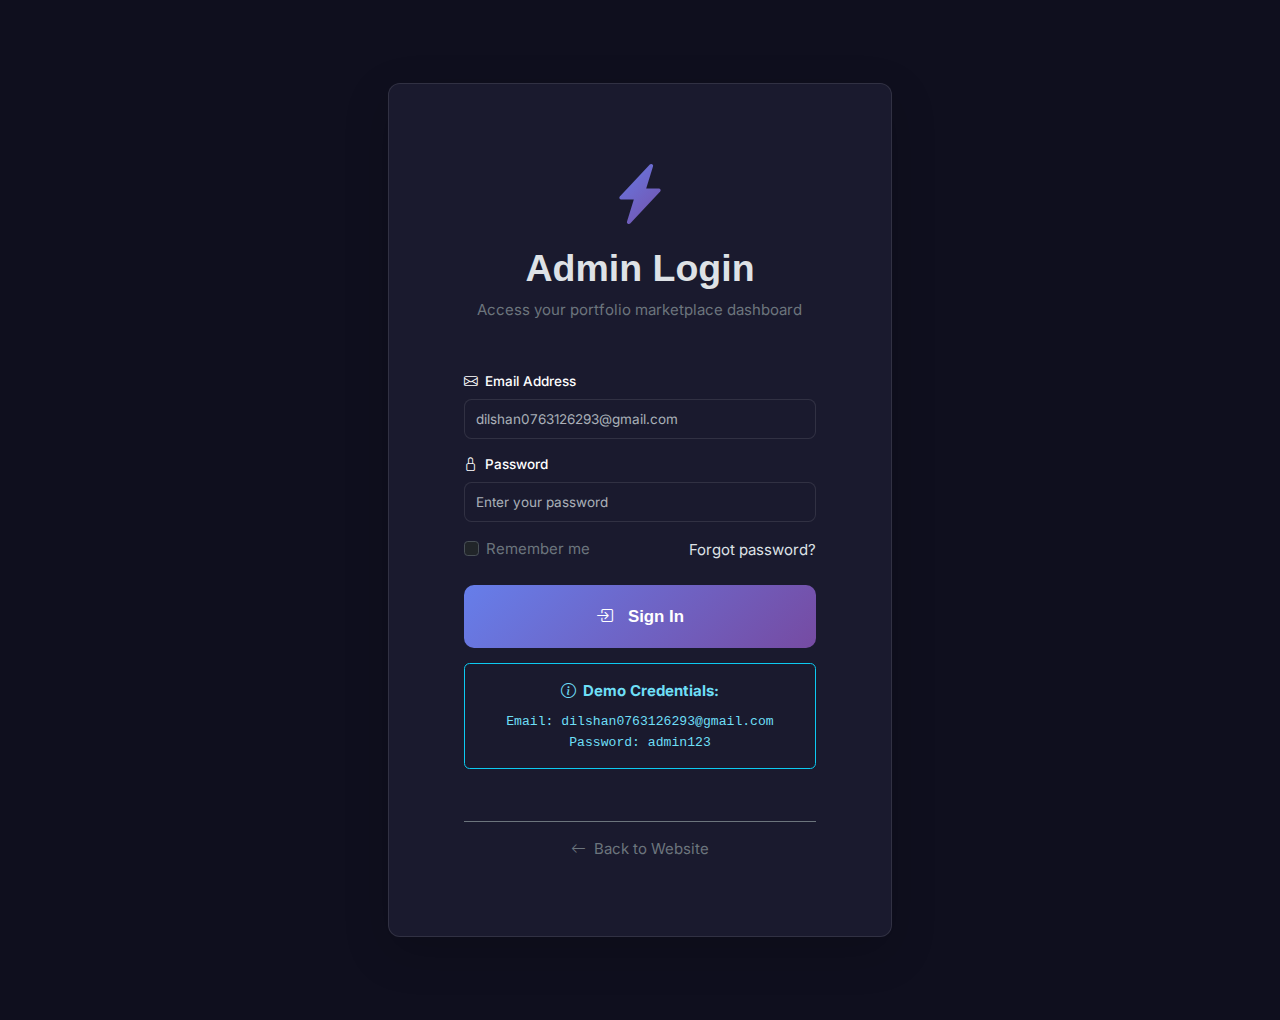
<file: admin/manage-projects.html>
<!DOCTYPE html>
<html lang="en">

<head>
    <meta charset="UTF-8">
    <meta name="viewport" content="width=device-width, initial-scale=1.0">
    <title>Manage Projects - Admin Panel</title>

    <!-- Bootstrap CSS -->
    <link href="https://cdn.jsdelivr.net/npm/bootstrap@5.3.0/dist/css/bootstrap.min.css" rel="stylesheet">
    <!-- Bootstrap Icons -->
    <link rel="stylesheet" href="https://cdn.jsdelivr.net/npm/bootstrap-icons@1.11.0/font/bootstrap-icons.css">
    <!-- Google Fonts -->
    <link href="https://fonts.googleapis.com/css2?family=Inter:wght@300;400;500;600;700;800&display=swap"
        rel="stylesheet">
    <!-- Custom CSS -->
    <link rel="stylesheet" href="../assets/css/style.css">
</head>

<body class="bg-dark-custom">
    <div class="sidebar-overlay" onclick="toggleSidebar()"></div>
    <div class="container-fluid">
        <div class="row">
            <!-- Sidebar -->
            <nav class="col-md-3 col-lg-2 d-md-block sidebar admin-sidebar collapse" id="sidebarMenu">
                <div class="position-sticky pt-3">
                    <div
                        class="text-center mb-4 pb-3 border-bottom border-secondary d-flex justify-content-between align-items-center px-3 justify-content-md-center">
                        <h4 class="text-gradient mb-0">
                            <i class="bi bi-lightning-charge-fill"></i> Admin
                        </h4>
                        <button class="btn btn-link text-body d-md-none p-0" onclick="toggleSidebar()">
                            <i class="bi bi-x-lg"></i>
                        </button>
                    </div>

                    <ul class="nav flex-column">
                        <li class="nav-item">
                            <a class="nav-link" href="dashboard.html">
                                <i class="bi bi-speedometer2 me-2"></i> Dashboard
                            </a>
                        </li>
                        <li class="nav-item">
                            <a class="nav-link active" href="manage-projects.html">
                                <i class="bi bi-box-seam me-2"></i> Manage Projects
                            </a>
                        </li>
                        <li class="nav-item">
                            <a class="nav-link" href="orders.html">
                                <i class="bi bi-cart-check me-2"></i> Orders
                            </a>
                        </li>
                        <li class="nav-item">
                            <a class="nav-link" href="customers.html">
                                <i class="bi bi-people me-2"></i> Customers
                            </a>
                        </li>
                        <li class="nav-item">
                            <a class="nav-link" href="revenue.html">
                                <i class="bi bi-cash-stack me-2"></i> Revenue
                            </a>
                        </li>
                        <li class="nav-item">
                            <a class="nav-link" href="analytics.html">
                                <i class="bi bi-graph-up me-2"></i> Analytics
                            </a>
                        </li>
                        <li class="nav-item">
                            <a class="nav-link" href="settings.html">
                                <i class="bi bi-gear me-2"></i> Settings
                            </a>
                        </li>
                        <li class="nav-item mt-4 pt-3 border-top border-secondary">
                            <a class="nav-link" href="../index.php">
                                <i class="bi bi-globe me-2"></i> View Site
                            </a>
                        </li>
                        <li class="nav-item">
                            <a class="nav-link" href="#" onclick="logout()">
                                <i class="bi bi-box-arrow-right me-2"></i> Logout
                            </a>
                        </li>
                    </ul>
                </div>
            </nav>

            <!-- Main Content -->
            <main class="col-md-9 ms-sm-auto col-lg-10 px-md-4">
                <!-- Header -->
                <div
                    class="d-flex justify-content-between flex-wrap flex-md-nowrap align-items-center pt-3 pb-2 mb-3 border-bottom border-secondary">
                    <div class="d-flex align-items-center gap-3">
                        <button class="btn btn-dark d-md-none border-secondary" onclick="toggleSidebar()">
                            <i class="bi bi-list"></i>
                        </button>
                        <div>
                            <h1 class="h2">Manage Projects</h1>
                            <p class="text-secondary mb-0">Add, edit, or remove projects from your marketplace</p>
                        </div>
                    </div>
                    <div class="btn-toolbar mb-2 mb-md-0">
                        <button type="button" class="btn btn-gradient-primary" onclick="showAddProjectForm()">
                            <i class="bi bi-plus-circle me-2"></i>Add New Project
                        </button>
                    </div>
                </div>

                <!-- Add/Edit Project Form -->
                <div id="project-form-container" class="mb-4" style="display: none;">
                    <div class="card">
                        <div class="card-header">
                            <h5 class="mb-0"><i class="bi bi-plus-circle me-2"></i>Add New Project</h5>
                        </div>
                        <div class="card-body">
                            <form id="project-form" onsubmit="saveProject(event)">
                                <div class="row g-3">
                                    <div class="col-md-8">
                                        <label for="title" class="form-label">Project Title *</label>
                                        <input type="text" class="form-control" id="title" name="title" required
                                            placeholder="E-Commerce Platform">
                                    </div>

                                    <div class="col-md-4">
                                        <label for="price" class="form-label">Price (USD) *</label>
                                        <div class="input-group">
                                            <span class="input-group-text">$</span>
                                            <input type="number" class="form-control" id="price" name="price" required
                                                placeholder="299" min="0" step="0.01">
                                        </div>
                                    </div>

                                    <div class="col-12">
                                        <label for="description" class="form-label">Description *</label>
                                        <textarea class="form-control" id="description" name="description" rows="3"
                                            required
                                            placeholder="Full-featured online store with payment integration..."></textarea>
                                    </div>

                                    <div class="col-md-6">
                                        <label for="category" class="form-label">Category *</label>
                                        <select class="form-select" id="category" name="category" required>
                                            <option value="">Select Category</option>
                                            <option value="web">Web Application</option>
                                            <option value="app">Mobile App</option>
                                            <option value="dashboard">Dashboard</option>
                                            <option value="template">Template</option>
                                        </select>
                                    </div>

                                    <div class="col-md-6">
                                        <label for="status" class="form-label">Status *</label>
                                        <select class="form-select" id="status" name="status" required>
                                            <option value="active">Active</option>
                                            <option value="draft">Draft</option>
                                            <option value="archived">Archived</option>
                                        </select>
                                    </div>

                                    <div class="col-md-6">
                                        <label for="tech" class="form-label">Technologies (comma-separated)</label>
                                        <input type="text" class="form-control" id="tech" name="tech"
                                            placeholder="React, Node.js, MongoDB, Stripe">
                                    </div>

                                    <div class="col-md-6">
                                        <label for="features" class="form-label">Key Features (comma-separated)</label>
                                        <input type="text" class="form-control" id="features" name="features"
                                            placeholder="Payment Integration, Admin Panel">
                                    </div>

                                    <div class="col-md-6">
                                        <label for="demoUrl" class="form-label">Demo URL</label>
                                        <input type="url" class="form-control" id="demoUrl" name="demoUrl"
                                            placeholder="https://demo.example.com">
                                    </div>

                                    <div class="col-md-6">
                                        <label for="downloadUrl" class="form-label">Download URL</label>
                                        <input type="url" class="form-control" id="downloadUrl" name="downloadUrl"
                                            placeholder="https://download.example.com">
                                    </div>

                                    <div class="col-12">
                                        <label for="project-image" class="form-label">Project Image</label>
                                        <input class="form-control" type="file" id="project-image" name="image"
                                            accept="image/*">
                                        <div class="form-text">PNG, JPG up to 5MB</div>
                                    </div>
                                </div>

                                <div class="d-flex justify-content-end gap-2 mt-4">
                                    <button type="button" class="btn btn-secondary" onclick="hideAddProjectForm()">
                                        <i class="bi bi-x-circle me-2"></i>Cancel
                                    </button>
                                    <button type="submit" class="btn btn-gradient-primary">
                                        <i class="bi bi-save me-2"></i>Save Project
                                    </button>
                                </div>
                            </form>
                        </div>
                    </div>
                </div>

                <!-- Projects Table -->
                <div class="card">
                    <div class="card-header d-flex justify-content-between align-items-center">
                        <h5 class="mb-0">All Projects</h5>
                        <div class="input-group" style="max-width: 300px;">
                            <span class="input-group-text"><i class="bi bi-search"></i></span>
                            <input type="text" class="form-control" placeholder="Search projects..."
                                onkeyup="filterProjects(this.value)">
                        </div>
                    </div>
                    <div class="card-body p-0">
                        <div class="table-responsive">
                            <table class="table table-dark table-hover mb-0">
                                <thead>
                                    <tr>
                                        <th>ID</th>
                                        <th>Title</th>
                                        <th>Category</th>
                                        <th>Price</th>
                                        <th>Status</th>
                                        <th>Sales</th>
                                        <th>Actions</th>
                                    </tr>
                                </thead>
                                <tbody id="projects-table-body">
                                    <tr>
                                        <td><strong>#1</strong></td>
                                        <td>E-Commerce Platform</td>
                                        <td><span class="badge bg-primary">Web Application</span></td>
                                        <td><strong>$299.00</strong></td>
                                        <td><span class="badge badge-status-active">Active</span></td>
                                        <td>24</td>
                                        <td>
                                            <div class="btn-group btn-group-sm">
                                                <button class="btn btn-outline-secondary" title="Edit">
                                                    <i class="bi bi-pencil"></i>
                                                </button>
                                                <button class="btn btn-outline-primary" title="View">
                                                    <i class="bi bi-eye"></i>
                                                </button>
                                                <button class="btn btn-outline-danger" title="Delete"
                                                    onclick="deleteProject(1)">
                                                    <i class="bi bi-trash"></i>
                                                </button>
                                            </div>
                                        </td>
                                    </tr>
                                    <tr>
                                        <td><strong>#2</strong></td>
                                        <td>Portfolio Website Template</td>
                                        <td><span class="badge bg-info">Template</span></td>
                                        <td><strong>$99.00</strong></td>
                                        <td><span class="badge badge-status-active">Active</span></td>
                                        <td>18</td>
                                        <td>
                                            <div class="btn-group btn-group-sm">
                                                <button class="btn btn-outline-secondary" title="Edit">
                                                    <i class="bi bi-pencil"></i>
                                                </button>
                                                <button class="btn btn-outline-primary" title="View">
                                                    <i class="bi bi-eye"></i>
                                                </button>
                                                <button class="btn btn-outline-danger" title="Delete"
                                                    onclick="deleteProject(2)">
                                                    <i class="bi bi-trash"></i>
                                                </button>
                                            </div>
                                        </td>
                                    </tr>
                                    <tr>
                                        <td><strong>#3</strong></td>
                                        <td>Task Management App</td>
                                        <td><span class="badge bg-success">Mobile App</span></td>
                                        <td><strong>$199.00</strong></td>
                                        <td><span class="badge badge-status-active">Active</span></td>
                                        <td>12</td>
                                        <td>
                                            <div class="btn-group btn-group-sm">
                                                <button class="btn btn-outline-secondary" title="Edit">
                                                    <i class="bi bi-pencil"></i>
                                                </button>
                                                <button class="btn btn-outline-primary" title="View">
                                                    <i class="bi bi-eye"></i>
                                                </button>
                                                <button class="btn btn-outline-danger" title="Delete"
                                                    onclick="deleteProject(3)">
                                                    <i class="bi bi-trash"></i>
                                                </button>
                                            </div>
                                        </td>
                                    </tr>
                                    <tr>
                                        <td><strong>#4</strong></td>
                                        <td>Social Media Dashboard</td>
                                        <td><span class="badge bg-warning text-dark">Dashboard</span></td>
                                        <td><strong>$249.00</strong></td>
                                        <td><span class="badge badge-status-active">Active</span></td>
                                        <td>8</td>
                                        <td>
                                            <div class="btn-group btn-group-sm">
                                                <button class="btn btn-outline-secondary" title="Edit">
                                                    <i class="bi bi-pencil"></i>
                                                </button>
                                                <button class="btn btn-outline-primary" title="View">
                                                    <i class="bi bi-eye"></i>
                                                </button>
                                                <button class="btn btn-outline-danger" title="Delete"
                                                    onclick="deleteProject(4)">
                                                    <i class="bi bi-trash"></i>
                                                </button>
                                            </div>
                                        </td>
                                    </tr>
                                    <tr>
                                        <td><strong>#5</strong></td>
                                        <td>Restaurant Booking System</td>
                                        <td><span class="badge bg-primary">Web Application</span></td>
                                        <td><strong>$349.00</strong></td>
                                        <td><span class="badge badge-status-active">Active</span></td>
                                        <td>6</td>
                                        <td>
                                            <div class="btn-group btn-group-sm">
                                                <button class="btn btn-outline-secondary" title="Edit">
                                                    <i class="bi bi-pencil"></i>
                                                </button>
                                                <button class="btn btn-outline-primary" title="View">
                                                    <i class="bi bi-eye"></i>
                                                </button>
                                                <button class="btn btn-outline-danger" title="Delete"
                                                    onclick="deleteProject(5)">
                                                    <i class="bi bi-trash"></i>
                                                </button>
                                            </div>
                                        </td>
                                    </tr>
                                    <tr>
                                        <td><strong>#6</strong></td>
                                        <td>Fitness Tracker Mobile App</td>
                                        <td><span class="badge bg-success">Mobile App</span></td>
                                        <td><strong>$279.00</strong></td>
                                        <td><span class="badge badge-status-active">Active</span></td>
                                        <td>10</td>
                                        <td>
                                            <div class="btn-group btn-group-sm">
                                                <button class="btn btn-outline-secondary" title="Edit">
                                                    <i class="bi bi-pencil"></i>
                                                </button>
                                                <button class="btn btn-outline-primary" title="View">
                                                    <i class="bi bi-eye"></i>
                                                </button>
                                                <button class="btn btn-outline-danger" title="Delete"
                                                    onclick="deleteProject(6)">
                                                    <i class="bi bi-trash"></i>
                                                </button>
                                            </div>
                                        </td>
                                    </tr>
                                </tbody>
                            </table>
                        </div>
                    </div>
                </div>
            </main>
        </div>
    </div>

    <!-- Bootstrap JS -->
    <script src="https://cdn.jsdelivr.net/npm/bootstrap@5.3.0/dist/js/bootstrap.bundle.min.js"></script>

    <script src="../assets/js/main.js"></script>
    <script>
        let isEditing = false;
        let currentEditingId = null;

        // Load projects into table
        function loadProjectsTable() {
            const projects = window.shopFunctions.PROJECTS_DATA;
            const tbody = document.getElementById('projects-table-body');

            tbody.innerHTML = projects.map(p => `
                <tr>
                    <td><strong>#${p.id}</strong></td>
                    <td>${p.title}</td>
                    <td><span class="badge ${getCategoryBadgeClass(p.category)}">${p.category.toUpperCase()}</span></td>
                    <td><strong>$${p.price}</strong></td>
                    <td><span class="badge ${p.status === 'active' ? 'bg-success' : 'bg-warning'}">${p.status || 'active'}</span></td>
                    <td>0</td>
                    <td>
                        <div class="btn-group btn-group-sm">
                            <button class="btn btn-outline-secondary" title="Edit" onclick="editProject(${p.id})">
                                <i class="bi bi-pencil"></i>
                            </button>
                            <button class="btn btn-outline-danger" title="Delete" onclick="handleDelete(${p.id})">
                                <i class="bi bi-trash"></i>
                            </button>
                        </div>
                    </td>
                </tr>
            `).join('');
        }

        function getCategoryBadgeClass(cat) {
            switch (cat) {
                case 'web': return 'bg-primary';
                case 'app': return 'bg-success';
                case 'dashboard': return 'bg-warning text-dark';
                case 'template': return 'bg-info';
                default: return 'bg-secondary';
            }
        }

        // Show add project form
        function showAddProjectForm() {
            isEditing = false;
            currentEditingId = null;
            document.getElementById('project-form-container').style.display = 'block';
            document.getElementById('project-form').reset();
            document.querySelector('#project-form-container h5').innerHTML = '<i class="bi bi-plus-circle me-2"></i>Add New Project';
            window.scrollTo({ top: 0, behavior: 'smooth' });
        }

        function editProject(id) {
            const project = window.shopFunctions.PROJECTS_DATA.find(p => p.id === id);
            if (!project) return;

            isEditing = true;
            currentEditingId = id;

            document.getElementById('project-form-container').style.display = 'block';
            document.querySelector('#project-form-container h5').innerHTML = '<i class="bi bi-pencil me-2"></i>Edit Project';

            const form = document.getElementById('project-form');
            form.title.value = project.title;
            form.price.value = project.price;
            form.description.value = project.description;
            form.category.value = project.category;
            form.status.value = project.status || 'active';
            form.tech.value = project.tech ? project.tech.join(', ') : '';
            form.features.value = project.features ? project.features.join(', ') : '';
            form.demoUrl.value = project.demoUrl || '';
            form.downloadUrl.value = project.downloadUrl || '';

            window.scrollTo({ top: 0, behavior: 'smooth' });
        }

        // Hide add project form
        function hideAddProjectForm() {
            document.getElementById('project-form-container').style.display = 'none';
        }

        // Save project
        function handleSaveProject(event) {
            event.preventDefault();
            const formData = new FormData(event.target);

            const projectData = {
                title: formData.get('title'),
                price: parseFloat(formData.get('price')),
                description: formData.get('description'),
                category: formData.get('category'),
                status: formData.get('status'),
                tech: formData.get('tech').split(',').map(s => s.trim()),
                features: formData.get('features').split(',').map(s => s.trim()),
                demoUrl: formData.get('demoUrl'),
                downloadUrl: formData.get('downloadUrl'),
                image: 'assets/img/project-1.jpg' // Placeholder
            };

            if (isEditing) {
                projectData.id = currentEditingId;
            }

            window.shopFunctions.saveProject(projectData, isEditing);
            hideAddProjectForm();
            loadProjectsTable();
        }

        // Delete project
        function handleDelete(id) {
            if (confirm('Are you sure you want to delete this project?')) {
                window.shopFunctions.deleteProject(id);
                loadProjectsTable();
            }
        }

        // Filter projects
        function filterProjects(searchTerm) {
            const rows = document.querySelectorAll('#projects-table-body tr');
            const term = searchTerm.toLowerCase();

            rows.forEach(row => {
                const text = row.textContent.toLowerCase();
                row.style.display = text.includes(term) ? '' : 'none';
            });
        }

        // Update the form onsubmit
        document.getElementById('project-form').onsubmit = handleSaveProject;

        // Initialize
        document.addEventListener('DOMContentLoaded', () => {
            loadProjectsTable();
        });
    </script>
</body>

</html>
</file>
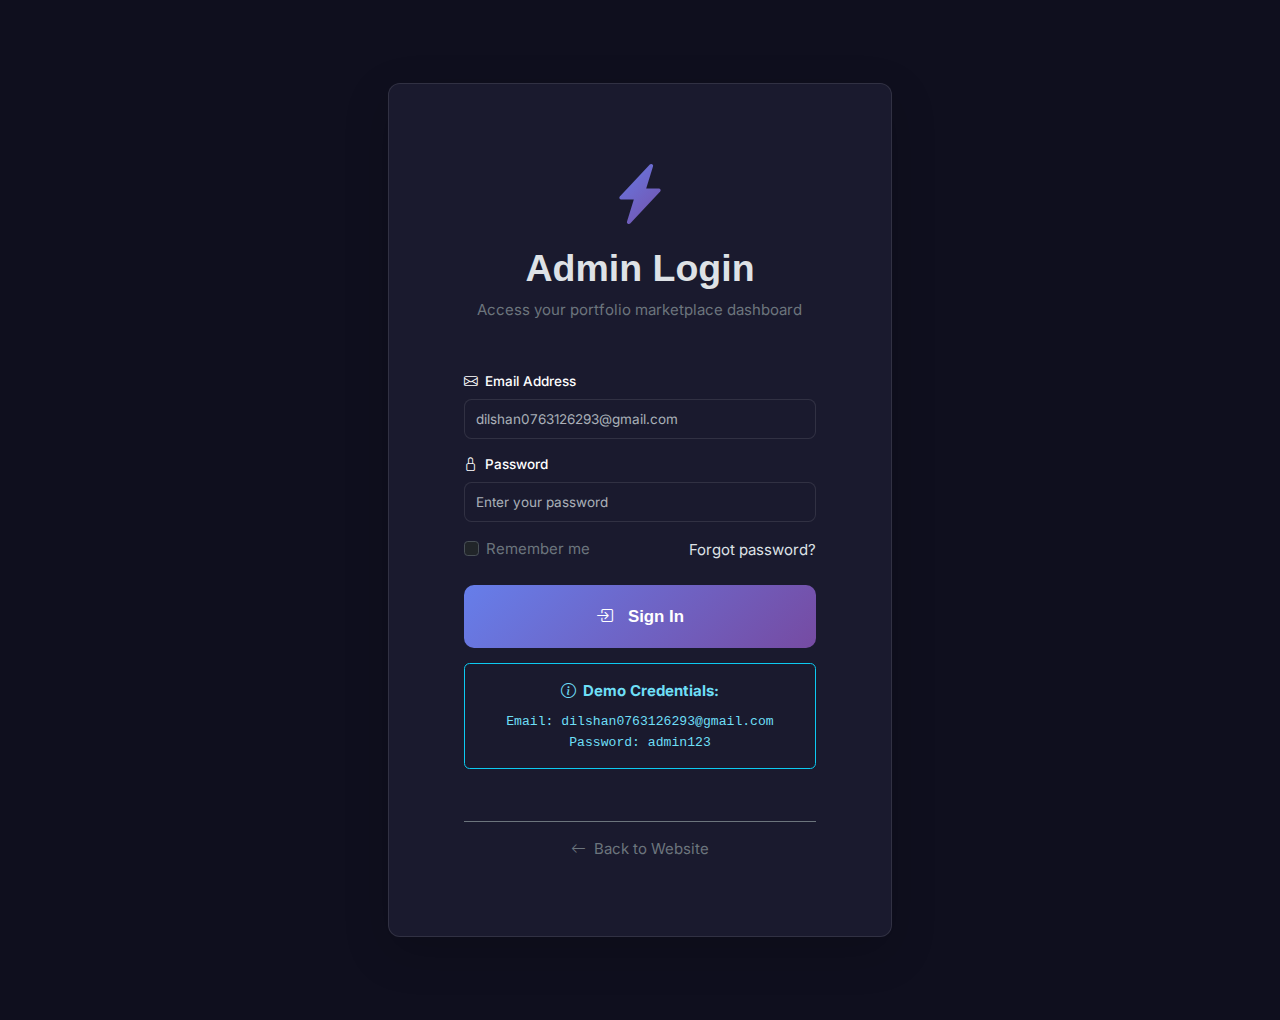
<file: admin/orders.html>
<!DOCTYPE html>
<html lang="en">

<head>
    <meta charset="UTF-8">
    <meta name="viewport" content="width=device-width, initial-scale=1.0">
    <title>Orders - Admin Panel</title>

    <!-- Bootstrap CSS -->
    <link href="https://cdn.jsdelivr.net/npm/bootstrap@5.3.0/dist/css/bootstrap.min.css" rel="stylesheet">
    <!-- Bootstrap Icons -->
    <link rel="stylesheet" href="https://cdn.jsdelivr.net/npm/bootstrap-icons@1.11.0/font/bootstrap-icons.css">
    <!-- Google Fonts -->
    <link href="https://fonts.googleapis.com/css2?family=Inter:wght@300;400;500;600;700;800&display=swap"
        rel="stylesheet">
    <!-- Custom CSS -->
    <link rel="stylesheet" href="../assets/css/style.css">
</head>

<body class="bg-dark-custom">
    <div class="sidebar-overlay" onclick="toggleSidebar()"></div>
    <div class="container-fluid">
        <div class="row">
            <!-- Sidebar -->
            <nav class="col-md-3 col-lg-2 d-md-block sidebar admin-sidebar collapse" id="sidebarMenu">
                <div class="position-sticky pt-3">
                    <div
                        class="text-center mb-4 pb-3 border-bottom border-secondary d-flex justify-content-between align-items-center px-3 justify-content-md-center">
                        <h4 class="text-gradient mb-0">
                            <i class="bi bi-lightning-charge-fill"></i> Admin
                        </h4>
                        <button class="btn btn-link text-body d-md-none p-0" onclick="toggleSidebar()">
                            <i class="bi bi-x-lg"></i>
                        </button>
                    </div>

                    <ul class="nav flex-column">
                        <li class="nav-item">
                            <a class="nav-link" href="dashboard.html">
                                <i class="bi bi-speedometer2 me-2"></i> Dashboard
                            </a>
                        </li>
                        <li class="nav-item">
                            <a class="nav-link" href="manage-projects.html">
                                <i class="bi bi-box-seam me-2"></i> Manage Projects
                            </a>
                        </li>
                        <li class="nav-item">
                            <a class="nav-link active" href="orders.html">
                                <i class="bi bi-cart-check me-2"></i> Orders
                            </a>
                        </li>
                        <li class="nav-item">
                            <a class="nav-link" href="customers.html">
                                <i class="bi bi-people me-2"></i> Customers
                            </a>
                        </li>
                        <li class="nav-item">
                            <a class="nav-link" href="revenue.html">
                                <i class="bi bi-cash-stack me-2"></i> Revenue
                            </a>
                        </li>
                        <li class="nav-item">
                            <a class="nav-link" href="analytics.html">
                                <i class="bi bi-graph-up me-2"></i> Analytics
                            </a>
                        </li>
                        <li class="nav-item">
                            <a class="nav-link" href="settings.html">
                                <i class="bi bi-gear me-2"></i> Settings
                            </a>
                        </li>
                        <li class="nav-item mt-4 pt-3 border-top border-secondary">
                            <a class="nav-link" href="../index.php">
                                <i class="bi bi-globe me-2"></i> View Site
                            </a>
                        </li>
                        <li class="nav-item">
                            <a class="nav-link" href="#" onclick="logout()">
                                <i class="bi bi-box-arrow-right me-2"></i> Logout
                            </a>
                        </li>
                    </ul>
                </div>
            </nav>

            <!-- Main Content -->
            <main class="col-md-9 ms-sm-auto col-lg-10 px-md-4">
                <!-- Header -->
                <div
                    class="d-flex justify-content-between flex-wrap flex-md-nowrap align-items-center pt-3 pb-2 mb-3 border-bottom border-secondary">
                    <div class="d-flex align-items-center gap-3">
                        <button class="btn btn-dark d-md-none border-secondary" onclick="toggleSidebar()">
                            <i class="bi bi-list"></i>
                        </button>
                        <div>
                            <h1 class="h2">Orders</h1>
                            <p class="text-secondary mb-0">View and manage customer orders</p>
                        </div>
                    </div>
                    <div class="btn-toolbar mb-2 mb-md-0">
                        <div class="btn-group me-2">
                            <button type="button" class="btn btn-sm btn-outline-secondary">
                                <i class="bi bi-download me-2"></i>Export CSV
                            </button>
                        </div>
                    </div>
                </div>

                <!-- Order Stats -->
                <div class="row g-3 mb-4">
                    <div class="col-md-3">
                        <div class="stat-card">
                            <div class="d-flex justify-content-between align-items-start">
                                <div>
                                    <div class="stat-value" id="total-orders">0</div>
                                    <div class="text-secondary">Total Orders</div>
                                </div>
                                <div class="fs-1 opacity-75">
                                    <i class="bi bi-box-seam"></i>
                                </div>
                            </div>
                        </div>
                    </div>
                    <div class="col-md-3">
                        <div class="stat-card success">
                            <div class="d-flex justify-content-between align-items-start">
                                <div>
                                    <div class="stat-value" id="completed-orders">0</div>
                                    <div class="text-secondary">Completed</div>
                                </div>
                                <div class="fs-1 opacity-75">
                                    <i class="bi bi-check-circle"></i>
                                </div>
                            </div>
                        </div>
                    </div>
                    <div class="col-md-3">
                        <div class="stat-card info">
                            <div class="d-flex justify-content-between align-items-start">
                                <div>
                                    <div class="stat-value" id="processing-orders">0</div>
                                    <div class="text-secondary">Processing</div>
                                </div>
                                <div class="fs-1 opacity-75">
                                    <i class="bi bi-hourglass-split"></i>
                                </div>
                            </div>
                        </div>
                    </div>
                    <div class="col-md-3">
                        <div class="stat-card">
                            <div class="d-flex justify-content-between align-items-start">
                                <div>
                                    <div class="stat-value" id="pending-orders">0</div>
                                    <div class="text-secondary">Pending</div>
                                </div>
                                <div class="fs-1 opacity-75">
                                    <i class="bi bi-pause-circle"></i>
                                </div>
                            </div>
                        </div>
                    </div>
                </div>

                <!-- Orders Table -->
                <div class="card">
                    <div class="card-header d-flex justify-content-between align-items-center">
                        <h5 class="mb-0">All Orders</h5>
                        <div class="input-group" style="max-width: 300px;">
                            <span class="input-group-text"><i class="bi bi-search"></i></span>
                            <input type="text" class="form-control" id="search-orders" placeholder="Search orders...">
                        </div>
                    </div>
                    <div class="card-body p-0">
                        <div class="table-responsive">
                            <table class="table table-hover mb-0">
                                <thead>
                                    <tr>
                                        <th>Order ID</th>
                                        <th>Customer</th>
                                        <th>Email</th>
                                        <th>Items</th>
                                        <th>Date</th>
                                        <th>Amount</th>
                                        <th>Status</th>
                                        <th>Actions</th>
                                    </tr>
                                </thead>
                                <tbody id="orders-table-body">
                                </tbody>
                            </table>
                        </div>
                    </div>
                </div>

                <div id="empty-state" class="text-center py-5" style="display: none;">
                    <i class="bi bi-inbox display-1 text-secondary"></i>
                    <h3 class="mt-3">No orders found</h3>
                    <p class="text-secondary">Orders will appear here once customers make purchases</p>
                </div>
            </main>
        </div>
    </div>

    <!-- Bootstrap JS -->
    <script src="https://cdn.jsdelivr.net/npm/bootstrap@5.3.0/dist/js/bootstrap.bundle.min.js"></script>
    <script src="../assets/js/main.js"></script>
    <script>
        function loadOrders() {
            const orders = JSON.parse(localStorage.getItem('orders') || '[]');
            const tbody = document.getElementById('orders-table-body');
            const emptyState = document.getElementById('empty-state');

            if (orders.length === 0) {
                tbody.innerHTML = '';
                emptyState.style.display = 'block';
                return;
            }

            emptyState.style.display = 'none';
            tbody.innerHTML = orders.map((order, index) => `
                <tr>
                    <td><strong>${order.orderId}</strong></td>
                    <td>${order.customer.name}</td>
                    <td>${order.customer.email}</td>
                    <td><span class="badge bg-info">${order.items.length} item(s)</span></td>
                    <td>${new Date(order.orderDate).toLocaleDateString()}</td>
                    <td><strong>$${(order.total || 0).toFixed(2)}</strong></td>
                    <td><span class="badge bg-success">Completed</span></td>
                    <td>
                        <div class="btn-group btn-group-sm">
                            <button class="btn btn-outline-secondary" onclick="window.portfolioMarketplace.showNotification('Order details view coming soon', 'info')">
                                <i class="bi bi-eye"></i>
                            </button>
                        </div>
                    </td>
                </tr>
            `).join('');

            document.getElementById('total-orders').textContent = orders.length;
            document.getElementById('completed-orders').textContent = orders.length;
        }

        document.addEventListener('DOMContentLoaded', () => {
            loadOrders();
            window.portfolioMarketplace.initAdminTableSearch('search-orders', 'orders-table-body');
        });
    </script>
</body>

</html>
</file>
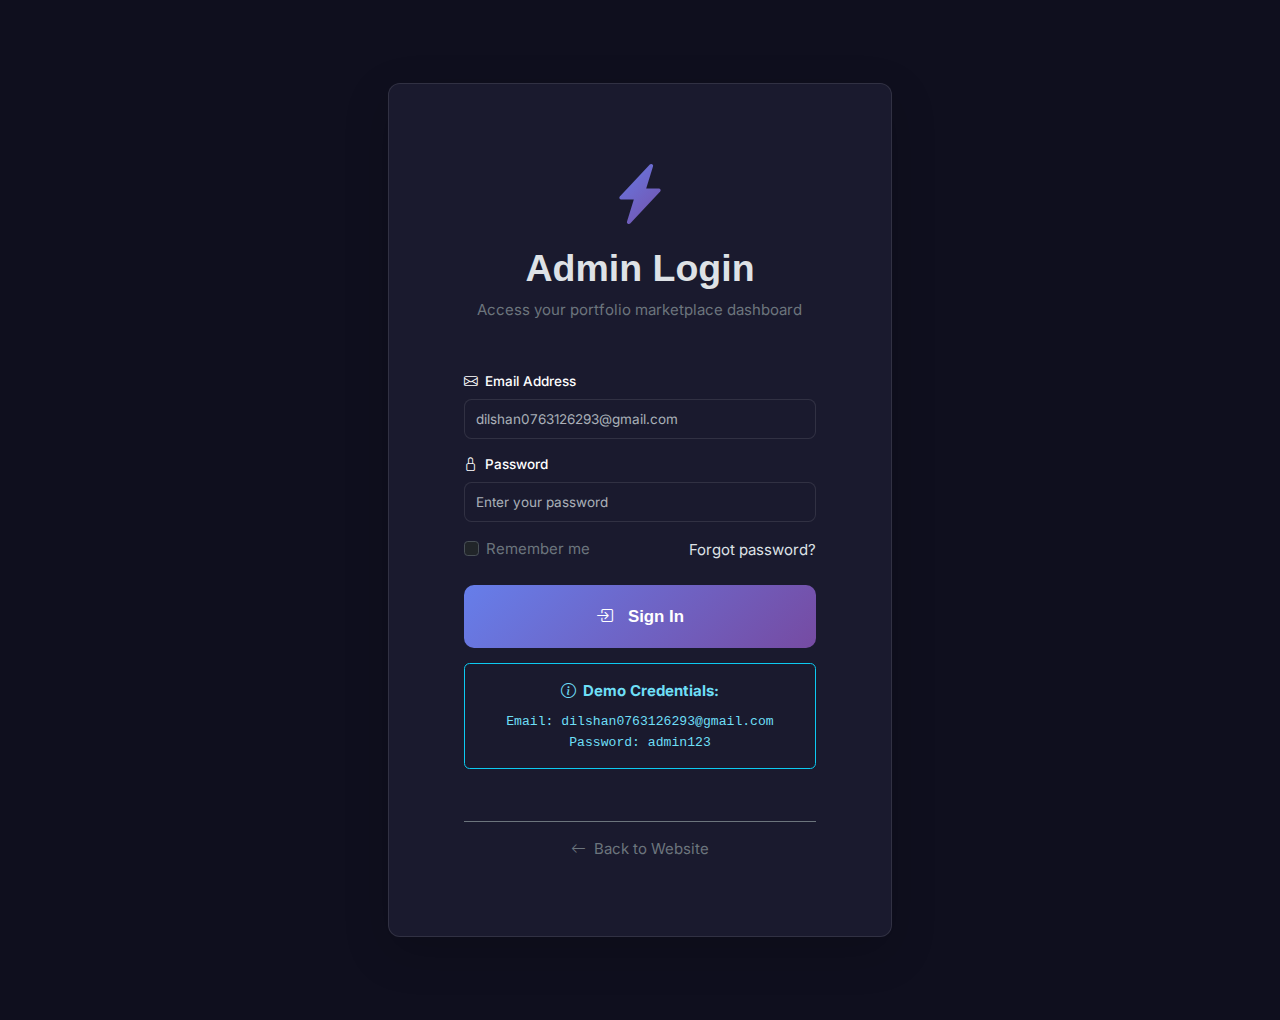
<file: admin/revenue.html>
<!DOCTYPE html>
<html lang="en">

<head>
    <meta charset="UTF-8">
    <meta name="viewport" content="width=device-width, initial-scale=1.0">
    <title>Revenue - Admin Panel</title>

    <!-- Bootstrap CSS -->
    <link href="https://cdn.jsdelivr.net/npm/bootstrap@5.3.0/dist/css/bootstrap.min.css" rel="stylesheet">
    <!-- Bootstrap Icons -->
    <link rel="stylesheet" href="https://cdn.jsdelivr.net/npm/bootstrap-icons@1.11.0/font/bootstrap-icons.css">
    <!-- Google Fonts -->
    <link href="https://fonts.googleapis.com/css2?family=Inter:wght@300;400;500;600;700;800&display=swap"
        rel="stylesheet">
    <!-- Custom CSS -->
    <link rel="stylesheet" href="../assets/css/style.css">
</head>

<body class="bg-dark-custom">
    <div class="sidebar-overlay" onclick="toggleSidebar()"></div>
    <div class="container-fluid">
        <div class="row">
            <!-- Sidebar -->
            <nav class="col-md-3 col-lg-2 d-md-block sidebar admin-sidebar collapse" id="sidebarMenu">
                <div class="position-sticky pt-3">
                    <div
                        class="text-center mb-4 pb-3 border-bottom border-secondary d-flex justify-content-between align-items-center px-3 justify-content-md-center">
                        <h4 class="text-gradient mb-0">
                            <i class="bi bi-lightning-charge-fill"></i> Admin
                        </h4>
                        <button class="btn btn-link text-body d-md-none p-0" onclick="toggleSidebar()">
                            <i class="bi bi-x-lg"></i>
                        </button>
                    </div>

                    <ul class="nav flex-column">
                        <li class="nav-item">
                            <a class="nav-link" href="dashboard.html">
                                <i class="bi bi-speedometer2 me-2"></i> Dashboard
                            </a>
                        </li>
                        <li class="nav-item">
                            <a class="nav-link" href="manage-projects.html">
                                <i class="bi bi-box-seam me-2"></i> Manage Projects
                            </a>
                        </li>
                        <li class="nav-item">
                            <a class="nav-link" href="orders.html">
                                <i class="bi bi-cart-check me-2"></i> Orders
                            </a>
                        </li>
                        <li class="nav-item">
                            <a class="nav-link" href="customers.html">
                                <i class="bi bi-people me-2"></i> Customers
                            </a>
                        </li>
                        <li class="nav-item">
                            <a class="nav-link active" href="revenue.html">
                                <i class="bi bi-cash-stack me-2"></i> Revenue
                            </a>
                        </li>
                        <li class="nav-item">
                            <a class="nav-link" href="analytics.html">
                                <i class="bi bi-graph-up me-2"></i> Analytics
                            </a>
                        </li>
                        <li class="nav-item">
                            <a class="nav-link" href="settings.html">
                                <i class="bi bi-gear me-2"></i> Settings
                            </a>
                        </li>
                        <li class="nav-item mt-4 pt-3 border-top border-secondary">
                            <a class="nav-link" href="../index.php">
                                <i class="bi bi-globe me-2"></i> View Site
                            </a>
                        </li>
                        <li class="nav-item">
                            <a class="nav-link" href="#" onclick="logout()">
                                <i class="bi bi-box-arrow-right me-2"></i> Logout
                            </a>
                        </li>
                    </ul>
                </div>
            </nav>

            <!-- Main Content -->
            <main class="col-md-9 ms-sm-auto col-lg-10 px-md-4">
                <div
                    class="d-flex justify-content-between flex-wrap flex-md-nowrap align-items-center pt-3 pb-2 mb-3 border-bottom border-secondary">
                    <div class="d-flex align-items-center gap-3">
                        <button class="btn btn-dark d-md-none border-secondary" onclick="toggleSidebar()">
                            <i class="bi bi-list"></i>
                        </button>
                        <div>
                            <h1 class="h2"><i class="bi bi-cash-stack me-2"></i>Revenue</h1>
                            <p class="text-secondary mb-0">Track your earnings</p>
                        </div>
                    </div>
                </div>

                <div class="row g-3 mb-4">
                    <div class="col-md-4">
                        <div class="stat-card">
                            <div class="stat-value" id="total-revenue">$0.00</div>
                            <div class="text-secondary">Total Earnings</div>
                        </div>
                    </div>
                    <div class="col-md-4">
                        <div class="stat-card success">
                            <div class="stat-value" id="avg-order">$0.00</div>
                            <div class="text-secondary">Avg. Order Value</div>
                        </div>
                    </div>
                    <div class="col-md-4">
                        <div class="stat-card info">
                            <div class="stat-value" id="orders-count">0</div>
                            <div class="text-secondary">Total Orders</div>
                        </div>
                    </div>
                </div>

                <div class="card">
                    <div class="card-header">
                        <h5 class="mb-0">Revenue Overview</h5>
                    </div>
                    <div class="card-body">
                        <div class="text-center py-5">
                            <i class="bi bi-graph-up display-1 text-secondary opacity-25"></i>
                            <p class="mt-3">Real-time revenue tracking is active.</p>
                        </div>
                    </div>
                </div>
            </main>
        </div>
    </div>

    <!-- Bootstrap JS -->
    <script src="https://cdn.jsdelivr.net/npm/bootstrap@5.3.0/dist/js/bootstrap.bundle.min.js"></script>
    <script src="../assets/js/main.js"></script>
    <script>
        function loadRevenueStats() {
            const orders = JSON.parse(localStorage.getItem('orders') || '[]');
            const total = orders.reduce((sum, o) => sum + (o.total || 0), 0);

            document.getElementById('total-revenue').textContent = '$' + total.toFixed(2);
            document.getElementById('orders-count').textContent = orders.length;
            document.getElementById('avg-order').textContent = '$' + (orders.length > 0 ? (total / orders.length).toFixed(2) : '0.00');
        }

        document.addEventListener('DOMContentLoaded', loadRevenueStats);
    </script>
</body>

</html>
</file>
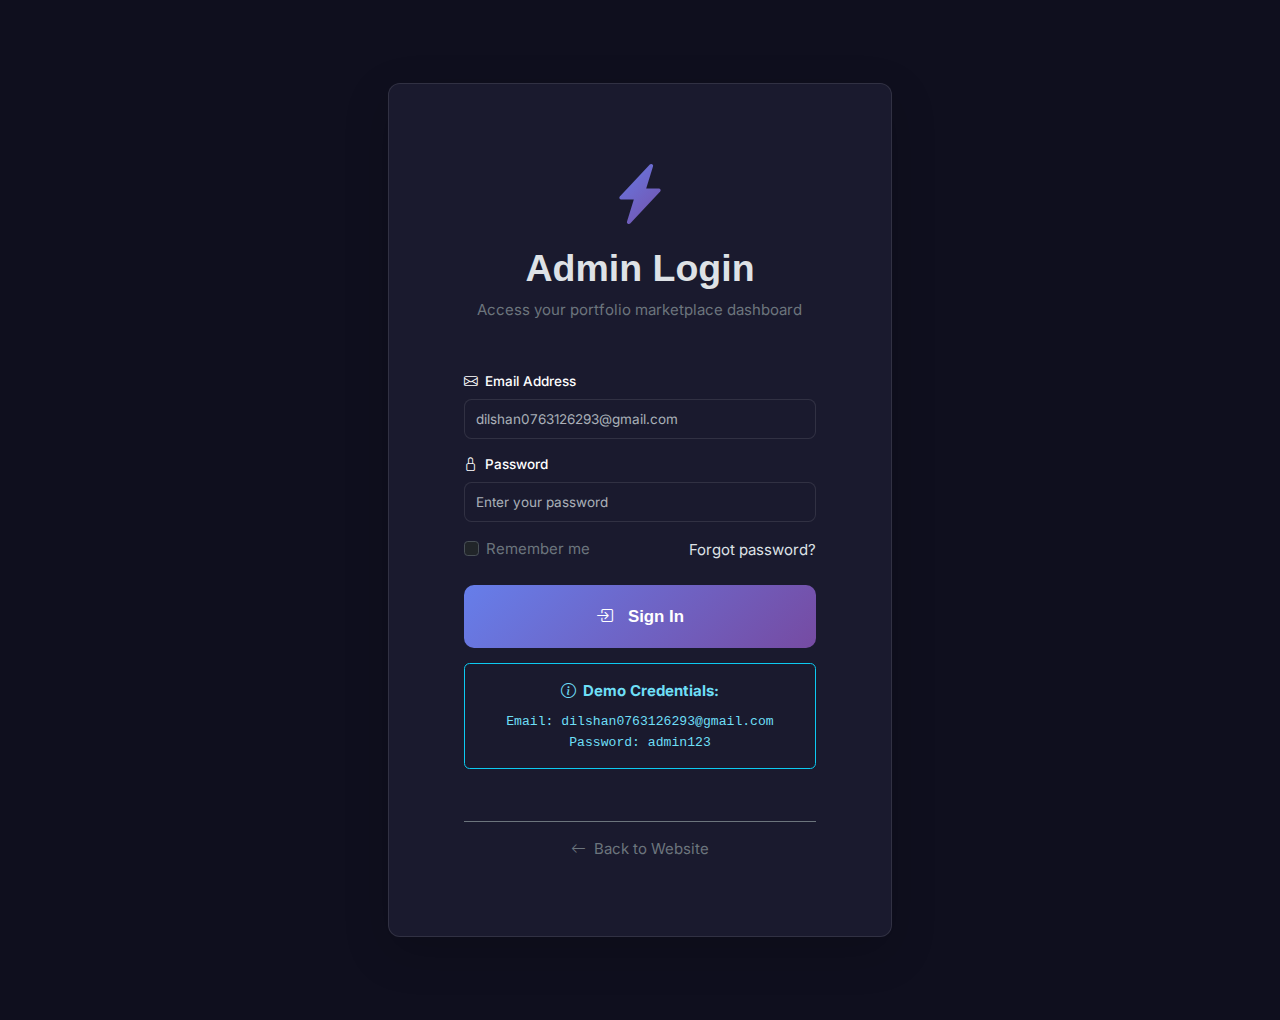
<file: admin/settings.html>
<!DOCTYPE html>
<html lang="en" data-bs-theme="dark">

<head>
    <meta charset="UTF-8">
    <meta name="viewport" content="width=device-width, initial-scale=1.0">
    <title>Settings - Admin Panel</title>

    <!-- Bootstrap CSS -->
    <link href="https://cdn.jsdelivr.net/npm/bootstrap@5.3.0/dist/css/bootstrap.min.css" rel="stylesheet">
    <!-- Bootstrap Icons -->
    <link rel="stylesheet" href="https://cdn.jsdelivr.net/npm/bootstrap-icons@1.11.0/font/bootstrap-icons.css">
    <!-- Google Fonts -->
    <link href="https://fonts.googleapis.com/css2?family=Inter:wght@300;400;500;600;700;800&display=swap"
        rel="stylesheet">
    <!-- Custom CSS -->
    <link rel="stylesheet" href="../assets/css/style.css">
</head>

<body class="bg-dark-custom">
    <div class="sidebar-overlay" onclick="toggleSidebar()"></div>
    <div class="container-fluid">
        <div class="row">
            <!-- Sidebar -->
            <nav class="col-md-3 col-lg-2 d-md-block sidebar admin-sidebar collapse" id="sidebarMenu">
                <div class="position-sticky pt-3">
                    <div
                        class="text-center mb-4 pb-3 border-bottom border-secondary d-flex justify-content-between align-items-center px-3 justify-content-md-center">
                        <h4 class="text-gradient mb-0">
                            <i class="bi bi-lightning-charge-fill"></i> Admin
                        </h4>
                        <button class="btn btn-link text-body d-md-none p-0" onclick="toggleSidebar()">
                            <i class="bi bi-x-lg"></i>
                        </button>
                    </div>

                    <ul class="nav flex-column">
                        <li class="nav-item">
                            <a class="nav-link" href="dashboard.html">
                                <i class="bi bi-speedometer2 me-2"></i> Dashboard
                            </a>
                        </li>
                        <li class="nav-item">
                            <a class="nav-link" href="manage-projects.html">
                                <i class="bi bi-box-seam me-2"></i> Manage Projects
                            </a>
                        </li>
                        <li class="nav-item">
                            <a class="nav-link" href="orders.html">
                                <i class="bi bi-cart-check me-2"></i> Orders
                            </a>
                        </li>
                        <li class="nav-item">
                            <a class="nav-link" href="customers.html">
                                <i class="bi bi-people me-2"></i> Customers
                            </a>
                        </li>
                        <li class="nav-item">
                            <a class="nav-link" href="revenue.html">
                                <i class="bi bi-cash-stack me-2"></i> Revenue
                            </a>
                        </li>
                        <li class="nav-item">
                            <a class="nav-link" href="analytics.html">
                                <i class="bi bi-graph-up me-2"></i> Analytics
                            </a>
                        </li>
                        <li class="nav-item">
                            <a class="nav-link active" href="settings.html">
                                <i class="bi bi-gear me-2"></i> Settings
                            </a>
                        </li>
                        <li class="nav-item mt-4 pt-3 border-top border-secondary">
                            <a class="nav-link" href="../index.php">
                                <i class="bi bi-globe me-2"></i> View Site
                            </a>
                        </li>
                        <li class="nav-item">
                            <a class="nav-link" href="#" onclick="logout()">
                                <i class="bi bi-box-arrow-right me-2"></i> Logout
                            </a>
                        </li>
                    </ul>
                </div>
            </nav>

            <!-- Main Content -->
            <main class="col-md-9 ms-sm-auto col-lg-10 px-md-4">
                <!-- Header -->
                <div
                    class="d-flex justify-content-between flex-wrap flex-md-nowrap align-items-center pt-3 pb-2 mb-3 border-bottom border-secondary">
                    <div class="d-flex align-items-center gap-3">
                        <button class="btn btn-dark d-md-none border-secondary" onclick="toggleSidebar()">
                            <i class="bi bi-list"></i>
                        </button>
                        <div>
                            <h1 class="h2"><i class="bi bi-gear me-2"></i>Settings</h1>
                            <p class="text-secondary mb-0">Manage your account and application preferences</p>
                        </div>
                    </div>
                </div>

                <div class="row g-4">
                    <!-- Settings Navigation -->
                    <div class="col-lg-3">
                        <div class="card">
                            <div class="card-body p-0">
                                <div class="list-group list-group-flush">
                                    <a href="#general" class="list-group-item list-group-item-action active">
                                        <i class="bi bi-sliders me-2"></i>General
                                    </a>
                                    <a href="#appearance" class="list-group-item list-group-item-action">
                                        <i class="bi bi-palette me-2"></i>Appearance
                                    </a>
                                    <a href="#account" class="list-group-item list-group-item-action">
                                        <i class="bi bi-person me-2"></i>Account
                                    </a>
                                    <a href="#notifications" class="list-group-item list-group-item-action">
                                        <i class="bi bi-bell me-2"></i>Notifications
                                    </a>
                                    <a href="#security" class="list-group-item list-group-item-action">
                                        <i class="bi bi-shield-check me-2"></i>Security
                                    </a>
                                    <a href="#payment" class="list-group-item list-group-item-action">
                                        <i class="bi bi-credit-card me-2"></i>Payment
                                    </a>
                                </div>
                            </div>
                        </div>
                    </div>

                    <!-- Settings Content -->
                    <div class="col-lg-9">
                        <!-- General Settings -->
                        <div class="card mb-4" id="general">
                            <div class="card-header">
                                <h5 class="mb-0"><i class="bi bi-sliders me-2"></i>General Settings</h5>
                            </div>
                            <div class="card-body">
                                <form>
                                    <div class="row g-3">
                                        <div class="col-md-6">
                                            <label class="form-label">Site Name</label>
                                            <input type="text" class="form-control" value="Portfolio Marketplace">
                                        </div>
                                        <div class="col-md-6">
                                            <label class="form-label">Site URL</label>
                                            <input type="url" class="form-control" value="https://example.com">
                                        </div>
                                        <div class="col-12">
                                            <label class="form-label">Site Description</label>
                                            <textarea class="form-control"
                                                rows="3">Premium marketplace for web projects and templates</textarea>
                                        </div>
                                        <div class="col-md-6">
                                            <label class="form-label">Contact Email</label>
                                            <input type="email" class="form-control"
                                                value="dilshan0763126293@gmail.com">
                                        </div>
                                        <div class="col-md-6">
                                            <label class="form-label">Support Email</label>
                                            <input type="email" class="form-control"
                                                value="dilshan0763126293@gmail.com">
                                        </div>
                                        <div class="col-12">
                                            <button type="submit" class="btn btn-gradient-primary">
                                                <i class="bi bi-save me-2"></i>Save Changes
                                            </button>
                                        </div>
                                    </div>
                                </form>
                            </div>
                        </div>

                        <!-- Appearance Settings -->
                        <div class="card mb-4" id="appearance">
                            <div class="card-header">
                                <h5 class="mb-0"><i class="bi bi-palette me-2"></i>Appearance</h5>
                            </div>
                            <div class="card-body">
                                <div class="mb-4">
                                    <label class="form-label d-block mb-3">Theme Mode</label>
                                    <div class="btn-group w-100" role="group">
                                        <input type="radio" class="btn-check" name="theme" id="theme-light"
                                            value="light">
                                        <label class="btn btn-outline-primary" for="theme-light">
                                            <i class="bi bi-sun me-2"></i>Light Mode
                                        </label>

                                        <input type="radio" class="btn-check" name="theme" id="theme-dark" value="dark"
                                            checked>
                                        <label class="btn btn-outline-primary" for="theme-dark">
                                            <i class="bi bi-moon me-2"></i>Dark Mode
                                        </label>

                                        <input type="radio" class="btn-check" name="theme" id="theme-auto" value="auto">
                                        <label class="btn btn-outline-primary" for="theme-auto">
                                            <i class="bi bi-circle-half me-2"></i>Auto
                                        </label>
                                    </div>
                                    <small class="form-text text-secondary d-block mt-2">
                                        Choose your preferred theme. Auto mode will match your system settings.
                                    </small>
                                </div>

                                <div class="mb-4">
                                    <label class="form-label">Primary Color</label>
                                    <div class="d-flex gap-2">
                                        <input type="color" class="form-control form-control-color" id="primary-color"
                                            value="#667eea" title="Choose primary color"
                                            onchange="updatePrimaryColor(this.value)">
                                        <input type="text" class="form-control" id="primary-color-text" value="#667eea"
                                            readonly>
                                    </div>
                                    <small class="form-text text-secondary d-block mt-2">
                                        Changes will apply to the entire website immediately
                                    </small>
                                </div>

                                <div class="mb-4">
                                    <label class="form-label">Secondary Color</label>
                                    <div class="d-flex gap-2">
                                        <input type="color" class="form-control form-control-color" id="secondary-color"
                                            value="#764ba2" title="Choose secondary color"
                                            onchange="updateSecondaryColor(this.value)">
                                        <input type="text" class="form-control" id="secondary-color-text"
                                            value="#764ba2" readonly>
                                    </div>
                                </div>

                                <div class="mb-4">
                                    <label class="form-label">Accent Color</label>
                                    <div class="d-flex gap-2">
                                        <input type="color" class="form-control form-control-color" id="accent-color"
                                            value="#4facfe" title="Choose accent color"
                                            onchange="updateAccentColor(this.value)">
                                        <input type="text" class="form-control" id="accent-color-text" value="#4facfe"
                                            readonly>
                                    </div>
                                </div>

                                <button type="button" class="btn btn-outline-danger btn-sm" onclick="resetColors()">
                                    <i class="bi bi-arrow-counterclockwise me-2"></i>Reset to Default Colors
                                </button>

                                <div class="mb-4">
                                    <label class="form-label">Font Size</label>
                                    <select class="form-select">
                                        <option>Small</option>
                                        <option selected>Medium (Default)</option>
                                        <option>Large</option>
                                    </select>
                                </div>

                                <button type="button" class="btn btn-gradient-primary" onclick="saveAppearance()">
                                    <i class="bi bi-save me-2"></i>Save Appearance
                                </button>
                            </div>
                        </div>

                        <!-- Account Settings -->
                        <div class="card mb-4" id="account">
                            <div class="card-header">
                                <h5 class="mb-0"><i class="bi bi-person me-2"></i>Account Information</h5>
                            </div>
                            <div class="card-body">
                                <form>
                                    <div class="row g-3">
                                        <div class="col-md-6">
                                            <label class="form-label">Full Name</label>
                                            <input type="text" class="form-control" value="Dilshan">
                                        </div>
                                        <div class="col-md-6">
                                            <label class="form-label">Email Address</label>
                                            <input type="email" class="form-control"
                                                value="dilshan0763126293@gmail.com">
                                        </div>
                                        <div class="col-md-6">
                                            <label class="form-label">Phone Number</label>
                                            <input type="tel" class="form-control" value="0703026293">
                                        </div>
                                        <div class="col-md-6">
                                            <label class="form-label">Role</label>
                                            <input type="text" class="form-control" value="Administrator" readonly>
                                        </div>
                                        <div class="col-12">
                                            <label class="form-label">Bio</label>
                                            <textarea class="form-control" rows="3"
                                                placeholder="Tell us about yourself..."></textarea>
                                        </div>
                                        <div class="col-12">
                                            <button type="submit" class="btn btn-gradient-primary">
                                                <i class="bi bi-save me-2"></i>Update Account
                                            </button>
                                        </div>
                                    </div>
                                </form>
                            </div>
                        </div>

                        <!-- Notification Settings -->
                        <div class="card mb-4" id="notifications">
                            <div class="card-header">
                                <h5 class="mb-0"><i class="bi bi-bell me-2"></i>Notification Preferences</h5>
                            </div>
                            <div class="card-body">
                                <div class="form-check form-switch mb-3">
                                    <input class="form-check-input" type="checkbox" id="notif-orders" checked>
                                    <label class="form-check-label" for="notif-orders">
                                        <strong>New Orders</strong>
                                        <div class="text-secondary small">Get notified when you receive a new order
                                        </div>
                                    </label>
                                </div>

                                <div class="form-check form-switch mb-3">
                                    <input class="form-check-input" type="checkbox" id="notif-reviews" checked>
                                    <label class="form-check-label" for="notif-reviews">
                                        <strong>New Reviews</strong>
                                        <div class="text-secondary small">Get notified when customers leave reviews
                                        </div>
                                    </label>
                                </div>

                                <div class="form-check form-switch mb-3">
                                    <input class="form-check-input" type="checkbox" id="notif-messages">
                                    <label class="form-check-label" for="notif-messages">
                                        <strong>Messages</strong>
                                        <div class="text-secondary small">Get notified about new messages</div>
                                    </label>
                                </div>

                                <div class="form-check form-switch mb-3">
                                    <input class="form-check-input" type="checkbox" id="notif-updates" checked>
                                    <label class="form-check-label" for="notif-updates">
                                        <strong>System Updates</strong>
                                        <div class="text-secondary small">Get notified about system updates and
                                            maintenance</div>
                                    </label>
                                </div>

                                <div class="form-check form-switch mb-4">
                                    <input class="form-check-input" type="checkbox" id="notif-marketing">
                                    <label class="form-check-label" for="notif-marketing">
                                        <strong>Marketing Emails</strong>
                                        <div class="text-secondary small">Receive promotional emails and newsletters
                                        </div>
                                    </label>
                                </div>

                                <button type="button" class="btn btn-gradient-primary">
                                    <i class="bi bi-save me-2"></i>Save Preferences
                                </button>
                            </div>
                        </div>

                        <!-- Security Settings -->
                        <div class="card mb-4" id="security">
                            <div class="card-header">
                                <h5 class="mb-0"><i class="bi bi-shield-check me-2"></i>Security</h5>
                            </div>
                            <div class="card-body">
                                <h6 class="mb-3">Change Password</h6>
                                <form class="mb-4">
                                    <div class="row g-3">
                                        <div class="col-12">
                                            <label class="form-label">Current Password</label>
                                            <input type="password" class="form-control"
                                                placeholder="Enter current password">
                                        </div>
                                        <div class="col-md-6">
                                            <label class="form-label">New Password</label>
                                            <input type="password" class="form-control"
                                                placeholder="Enter new password">
                                        </div>
                                        <div class="col-md-6">
                                            <label class="form-label">Confirm Password</label>
                                            <input type="password" class="form-control"
                                                placeholder="Confirm new password">
                                        </div>
                                        <div class="col-12">
                                            <button type="submit" class="btn btn-gradient-primary">
                                                <i class="bi bi-key me-2"></i>Update Password
                                            </button>
                                        </div>
                                    </div>
                                </form>

                                <hr class="my-4">

                                <h6 class="mb-3">Two-Factor Authentication</h6>
                                <div class="d-flex justify-content-between align-items-center">
                                    <div>
                                        <p class="mb-1">Add an extra layer of security to your account</p>
                                        <small class="text-secondary">Status: <span
                                                class="badge bg-danger">Disabled</span></small>
                                    </div>
                                    <button class="btn btn-outline-primary">
                                        <i class="bi bi-shield-plus me-2"></i>Enable 2FA
                                    </button>
                                </div>
                            </div>
                        </div>

                        <!-- Payment Settings -->
                        <div class="card mb-4" id="payment">
                            <div class="card-header">
                                <h5 class="mb-0"><i class="bi bi-credit-card me-2"></i>Payment Settings</h5>
                            </div>
                            <div class="card-body">
                                <h6 class="mb-3">Payment Methods</h6>

                                <div class="form-check mb-3">
                                    <input class="form-check-input" type="checkbox" id="payment-stripe" checked>
                                    <label class="form-check-label" for="payment-stripe">
                                        <i class="bi bi-credit-card me-2"></i><strong>Stripe</strong>
                                        <div class="text-secondary small">Accept credit card payments</div>
                                    </label>
                                </div>

                                <div class="form-check mb-3">
                                    <input class="form-check-input" type="checkbox" id="payment-paypal" checked>
                                    <label class="form-check-label" for="payment-paypal">
                                        <i class="bi bi-paypal me-2"></i><strong>PayPal</strong>
                                        <div class="text-secondary small">Accept PayPal payments</div>
                                    </label>
                                </div>

                                <div class="form-check mb-4">
                                    <input class="form-check-input" type="checkbox" id="payment-crypto">
                                    <label class="form-check-label" for="payment-crypto">
                                        <i class="bi bi-currency-bitcoin me-2"></i><strong>Cryptocurrency</strong>
                                        <div class="text-secondary small">Accept Bitcoin and other cryptocurrencies
                                        </div>
                                    </label>
                                </div>

                                <hr class="my-4">

                                <h6 class="mb-3">Tax Settings</h6>
                                <div class="row g-3">
                                    <div class="col-md-6">
                                        <label class="form-label">Tax Rate (%)</label>
                                        <input type="number" class="form-control" value="10" min="0" max="100"
                                            step="0.1">
                                    </div>
                                    <div class="col-md-6">
                                        <label class="form-label">Currency</label>
                                        <select class="form-select">
                                            <option selected>USD ($)</option>
                                            <option>EUR (€)</option>
                                            <option>GBP (£)</option>
                                            <option>JPY (¥)</option>
                                        </select>
                                    </div>
                                </div>

                                <button type="button" class="btn btn-gradient-primary mt-3">
                                    <i class="bi bi-save me-2"></i>Save Payment Settings
                                </button>
                            </div>
                        </div>
                    </div>
                </div>
            </main>
        </div>
    </div>

    <!-- Bootstrap JS -->
    <script src="https://cdn.jsdelivr.net/npm/bootstrap@5.3.0/dist/js/bootstrap.bundle.min.js"></script>

    <script src="../assets/js/main.js"></script>
    <script>
        function saveAppearance() {
            const selectedTheme = document.querySelector('input[name="theme"]:checked').value;
            // setTheme is now global from main.js
            setTheme(selectedTheme);

            // Show success toast
            const toast = document.createElement('div');
            toast.className = 'toast align-items-center text-white bg-success border-0 position-fixed top-0 end-0 m-3';
            toast.setAttribute('role', 'alert');
            toast.innerHTML = `
                <div class="d-flex">
                    <div class="toast-body">
                        <i class="bi bi-check-circle me-2"></i>Appearance settings saved!
                    </div>
                    <button type="button" class="btn-close btn-close-white me-2 m-auto" data-bs-dismiss="toast"></button>
                </div>
            `;
            document.body.appendChild(toast);
            const bsToast = new bootstrap.Toast(toast);
            bsToast.show();
        }

        // Color Management
        function updatePrimaryColor(color) {
            document.documentElement.style.setProperty('--bs-primary', color);
            document.getElementById('primary-color-text').value = color;
            localStorage.setItem('primaryColor', color);
            // Optional: Update other vars if needed
        }

        function updateSecondaryColor(color) {
            document.documentElement.style.setProperty('--bs-secondary', color);
            document.getElementById('secondary-color-text').value = color;
            localStorage.setItem('secondaryColor', color);
        }

        function updateAccentColor(color) {
            document.documentElement.style.setProperty('--bs-info', color);
            document.getElementById('accent-color-text').value = color;
            localStorage.setItem('accentColor', color);
        }

        function resetColors() {
            const defaultColors = {
                primary: '#667eea',
                secondary: '#764ba2',
                accent: '#4facfe'
            };

            updatePrimaryColor(defaultColors.primary);
            updateSecondaryColor(defaultColors.secondary);
            updateAccentColor(defaultColors.accent);

            document.getElementById('primary-color').value = defaultColors.primary;
            document.getElementById('secondary-color').value = defaultColors.secondary;
            document.getElementById('accent-color').value = defaultColors.accent;

            showColorToast('Colors reset to default!');
        }

        function showColorToast(message) {
            const toast = document.createElement('div');
            toast.className = 'toast align-items-center text-white bg-success border-0 position-fixed top-0 end-0 m-3';
            toast.setAttribute('role', 'alert');
            toast.style.zIndex = '9999';
            toast.innerHTML = `
                <div class="d-flex">
                    <div class="toast-body">
                        <i class="bi bi-palette me-2"></i>${message}
                    </div>
                    <button type="button" class="btn-close btn-close-white me-2 m-auto" data-bs-dismiss="toast"></button>
                </div>
            `;
            document.body.appendChild(toast);
            const bsToast = new bootstrap.Toast(toast, { delay: 2000 });
            bsToast.show();
            setTimeout(() => toast.remove(), 3000);
        }

        // Initialize UI values
        function initSettingsUI() {
            // Theme Radio
            const savedTheme = localStorage.getItem('theme') || 'dark';
            const radio = document.getElementById('theme-' + savedTheme);
            if (radio) radio.checked = true;

            // Colors
            const primaryColor = localStorage.getItem('primaryColor');
            const secondaryColor = localStorage.getItem('secondaryColor');
            const accentColor = localStorage.getItem('accentColor');

            if (primaryColor) {
                document.getElementById('primary-color').value = primaryColor;
                document.getElementById('primary-color-text').value = primaryColor;
            }

            if (secondaryColor) {
                document.getElementById('secondary-color').value = secondaryColor;
                document.getElementById('secondary-color-text').value = secondaryColor;
            }

            if (accentColor) {
                document.getElementById('accent-color').value = accentColor;
                document.getElementById('accent-color-text').value = accentColor;
            }
        }

        // Initialize
        document.addEventListener('DOMContentLoaded', () => {
            initSettingsUI();

            // Add theme change listeners (immediate preview)
            document.querySelectorAll('input[name="theme"]').forEach(radio => {
                radio.addEventListener('change', (e) => {
                    // Use global setTheme which handles everything
                    setTheme(e.target.value);
                });
            });
        });
    </script>
</body>

</html>
</file>
<file: assets/css/style.css>
﻿/* ========================================
   PORTFOLIO MARKETPLACE - MODERN DESIGN SYSTEM
   ======================================== */

/* === CSS VARIABLES & DESIGN TOKENS === */
:root,
[data-bs-theme="dark"] {
  /* Color Palette - Premium Dark Theme */
  --primary-gradient: linear-gradient(135deg, #667eea 0%, #764ba2 100%);
  --secondary-gradient: linear-gradient(135deg, #f093fb 0%, #f5576c 100%);
  --accent-gradient: linear-gradient(135deg, #4facfe 0%, #00f2fe 100%);
  --success-gradient: linear-gradient(135deg, #43e97b 0%, #38f9d7 100%);

  --bg-dark: #0f0f1e;
  --bg-card: #1a1a2e;
  --bg-card-hover: #252541;
  --bg-input: #16162a;

  --text-primary: #ffffff;
  --text-secondary: #a0a0b8;
  --text-muted: #6b6b8a;

  --border-color: rgba(255, 255, 255, 0.1);
  --shadow-sm: 0 2px 8px rgba(0, 0, 0, 0.2);
  --shadow-md: 0 4px 16px rgba(0, 0, 0, 0.3);
  --shadow-lg: 0 8px 32px rgba(0, 0, 0, 0.4);
  --shadow-glow: 0 0 40px rgba(102, 126, 234, 0.3);

  /* Typography */
  --font-primary: "Poppins", -apple-system, BlinkMacSystemFont, "Segoe UI", sans-serif;
  --font-display: "Poppins", var(--font-primary);
  /* Headings also Poppins */
  --font-anime: "Klee One", cursive;
  /* Special Artistic Font */

  /* Spacing */
  --spacing-xs: 0.5rem;
  --spacing-sm: 0.75rem;
  --spacing-md: 1.25rem;
  --spacing-lg: 2rem;
  --spacing-xl: 3rem;
  --spacing-2xl: 4rem;

  /* Border Radius */
  --radius-sm: 6px;
  --radius-md: 10px;
  --radius-lg: 16px;
  --radius-xl: 24px;

  /* Transitions */
  --transition-fast: 0.2s ease;
  --transition-base: 0.3s ease;
  --transition-slow: 0.5s ease;
}

[data-bs-theme="light"] {
  /* Color Palette - Premium Light Theme */
  --primary-gradient: linear-gradient(135deg, #667eea 0%, #764ba2 100%);
  --secondary-gradient: linear-gradient(135deg, #f093fb 0%, #f5576c 100%);
  --accent-gradient: linear-gradient(135deg, #4facfe 0%, #00f2fe 100%);
  --success-gradient: linear-gradient(135deg, #43e97b 0%, #38f9d7 100%);

  --bg-dark: #f8f9fa;
  --bg-card: #ffffff;
  --bg-card-hover: #f1f1f1;
  --bg-input: #e9ecef;

  --text-primary: #212529;
  --text-secondary: #6c757d;
  --text-muted: #adb5bd;

  --border-color: rgba(0, 0, 0, 0.1);
  --shadow-sm: 0 2px 8px rgba(0, 0, 0, 0.05);
  --shadow-md: 0 4px 16px rgba(0, 0, 0, 0.1);
  --shadow-lg: 0 8px 32px rgba(0, 0, 0, 0.15);
  --shadow-glow: 0 0 40px rgba(102, 126, 234, 0.2);

  /* Keep other variables same as root/dark or override if needed */
  --font-primary:
    "Inter", -apple-system, BlinkMacSystemFont, "Segoe UI", sans-serif;
  --font-display: "Outfit", var(--font-primary);
  --spacing-xs: 0.5rem;
  --spacing-sm: 0.75rem;
  --spacing-md: 1.25rem;
  --spacing-lg: 2rem;
  --spacing-xl: 3rem;
  --spacing-2xl: 4rem;
  --radius-sm: 6px;
  --radius-md: 10px;
  --radius-lg: 16px;
  --radius-xl: 24px;
  --transition-fast: 0.2s ease;
  --transition-base: 0.3s ease;
  --transition-slow: 0.5s ease;
}

/* === GLOBAL RESET & BASE STYLES === */
* {
  margin: 0;
  padding: 0;
  box-sizing: border-box;
}

html {
  scroll-behavior: smooth;
  font-size: 15px;
  /* Slightly reduced base font size for modern feel */
}

body {
  font-family: var(--font-primary);
  background: var(--bg-dark);
  color: var(--text-primary);
  line-height: 1.6;
  overflow-x: hidden;
  min-height: 100vh;
}

/* === TYPOGRAPHY === */
h1,
h2,
h3,
h4,
h5,
h6 {
  font-family: var(--font-display);
  font-weight: 700;
  line-height: 1.2;
  margin-bottom: var(--spacing-sm);
}

h1 {
  font-size: clamp(2rem, 5vw, 3.5rem);
  /* Reduced max size */
  background: var(--primary-gradient);
  -webkit-background-clip: text;
  -webkit-text-fill-color: transparent;
  background-clip: text;
}

h2 {
  font-size: clamp(1.75rem, 4vw, 2.5rem);
}

h3 {
  font-size: clamp(1.35rem, 3vw, 1.8rem);
}

p {
  margin-bottom: var(--spacing-sm);
  color: var(--text-secondary);
}

a {
  color: inherit;
  text-decoration: none;
  transition: all var(--transition-fast);
}

/* === NAVIGATION === */
.navbar {
  position: fixed;
  top: 0;
  left: 0;
  right: 0;
  z-index: 1000;
  padding: 1rem 0;
  background: rgba(15, 15, 30, 0.7);
  backdrop-filter: blur(12px);
  -webkit-backdrop-filter: blur(12px);
  border-bottom: 1px solid rgba(255, 255, 255, 0.05);
  transition: all 0.4s cubic-bezier(0.4, 0, 0.2, 1);
}

.navbar.scrolled {
  padding: 0.6rem 0;
  background: rgba(15, 15, 30, 0.9);
  border-bottom: 1px solid rgba(255, 255, 255, 0.1);
  box-shadow: 0 10px 30px -10px rgba(0, 0, 0, 0.3);
}

[data-bs-theme="light"] .navbar {
  background: rgba(255, 255, 255, 0.8);
  border-bottom-color: rgba(0, 0, 0, 0.05);
}

[data-bs-theme="light"] .navbar.scrolled {
  background: rgba(255, 255, 255, 0.95);
}

.nav-container {
  max-width: 1400px;
  margin: 0 auto;
  padding: 0 var(--spacing-md);
  display: flex;
  justify-content: space-between;
  align-items: center;
}

.logo {
  font-family: var(--font-anime);
  font-size: 1.8rem;
  /* Reduced from 1.75rem */
  font-weight: 600;
  letter-spacing: 0px;
  background: var(--primary-gradient);
  -webkit-background-clip: text;
  -webkit-text-fill-color: transparent;
  background-clip: text;
  display: flex;
  align-items: center;
  gap: var(--spacing-xs);
  filter: drop-shadow(0 0 10px rgba(102, 126, 234, 0.3));
}

.nav-links {
  display: flex;
  gap: 0.25rem;
  list-style: none;
  align-items: center;
  background: rgba(255, 255, 255, 0.03);
  padding: 0.35rem;
  /* Reduced padding */
  border-radius: 50px;
  border: 1px solid rgba(255, 255, 255, 0.05);
}

[data-bs-theme="light"] .nav-links {
  background: rgba(0, 0, 0, 0.03);
  border-color: rgba(0, 0, 0, 0.05);
}

.nav-links a {
  position: relative;
  padding: 0.5rem 1rem;
  /* Reduced padding */
  font-weight: 500;
  color: var(--text-secondary);
  border-radius: 25px;
  transition: all 0.3s ease;
  font-size: 0.9rem;
  /* Reduced font size */
}

.nav-links a::after {
  display: none;
}

.nav-links li {
  display: flex;
  align-items: center;
}

/* Hover & Active States */
.nav-links a:hover {
  color: var(--text-primary);
  background: rgba(255, 255, 255, 0.05);
}

[data-bs-theme="light"] .nav-links a:hover {
  background: rgba(0, 0, 0, 0.05);
}

.nav-links a.active {
  background: var(--bg-card);
  color: var(--text-primary);
  box-shadow: 0 4px 12px rgba(0, 0, 0, 0.1);
}

[data-bs-theme="light"] .nav-links a.active {
  background: #fff;
  color: var(--bs-primary);
}

/* Cart Icon Specifics */
.cart-icon {
  position: relative;
  cursor: pointer;
  padding: 0.25rem;
  transition: transform 0.2s ease;
  display: flex;
  align-items: center;
}

.cart-icon:hover {
  transform: scale(1.1);
  background: transparent;
}

.cart-count {
  position: absolute;
  top: -5px;
  right: -5px;
  background: var(--secondary-gradient);
  color: white;
  border-radius: 50%;
  width: 18px;
  /* Slightly smaller */
  height: 18px;
  display: flex;
  align-items: center;
  justify-content: center;
  font-size: 0.65rem;
  font-weight: 700;
  box-shadow: 0 2px 5px rgba(0, 0, 0, 0.2);
  border: 2px solid var(--bg-dark);
}

[data-bs-theme="light"] .cart-count {
  border-color: #fff;
}

/* Admin Button Override inside Nav */
.nav-links .btn {
  padding: 0.5rem 1.25rem;
  margin-left: 0.5rem;
  border-radius: 25px;
  font-size: 0.9rem;
}

/* === BUTTONS === */
.btn {
  display: inline-flex;
  align-items: center;
  gap: 0.5rem;
  padding: 0.6rem 1.25rem;
  /* Modern compact padding */
  border: none;
  border-radius: var(--radius-md);
  font-family: var(--font-primary);
  font-size: 0.95rem;
  /* Slightly smaller font */
  font-weight: 600;
  cursor: pointer;
  transition: all var(--transition-base);
  position: relative;
  overflow: hidden;
  text-align: center;
  justify-content: center;
  line-height: 1.5;
}

.btn::before {
  content: "";
  position: absolute;
  top: 50%;
  left: 50%;
  width: 0;
  height: 0;
  border-radius: 50%;
  background: rgba(255, 255, 255, 0.1);
  transform: translate(-50%, -50%);
  transition:
    width 0.6s,
    height 0.6s;
}

.btn:hover::before {
  width: 300px;
  height: 300px;
}

.btn-primary {
  background: var(--primary-gradient);
  color: white;
  box-shadow: var(--shadow-md);
}

.btn-primary:hover {
  transform: translateY(-2px);
  box-shadow: var(--shadow-lg), var(--shadow-glow);
}

.btn-secondary {
  background: transparent;
  color: var(--text-primary);
  border: 2px solid var(--border-color);
}

.btn-secondary:hover {
  border-color: #667eea;
  background: rgba(102, 126, 234, 0.1);
}

.btn-success {
  background: var(--success-gradient);
  color: white;
}

.btn-danger {
  background: var(--secondary-gradient);
  color: white;
}

.btn-sm {
  padding: var(--spacing-xs) var(--spacing-sm);
  font-size: 0.875rem;
}

.btn-lg {
  padding: var(--spacing-md) var(--spacing-xl);
  font-size: 1.125rem;
}

/* === HERO SECTION === */
.hero {
  min-height: 100vh;
  display: flex;
  align-items: center;
  position: relative;
  overflow: hidden;
  padding-top: 6rem;
  /* Space for navbar */
  background:
    radial-gradient(circle at top right,
      rgba(102, 126, 234, 0.1) 0%,
      transparent 40%),
    radial-gradient(circle at bottom left,
      rgba(118, 75, 162, 0.1) 0%,
      transparent 40%);
}

.hero-wrapper {
  display: grid;
  grid-template-columns: 1fr 1fr;
  gap: var(--spacing-2xl);
  align-items: center;
}

/* Mobile Responsive */
@media (max-width: 992px) {
  .hero-wrapper {
    grid-template-columns: 1fr;
    text-align: center;
    gap: var(--spacing-xl);
  }

  .hero-text {
    order: 1;
  }

  .hero-visual {
    order: 2;
    font-size: 0.8em;
    /* Scale down visual on mobile */
  }

  .hero-cta {
    justify-content: center;
  }

  .hero-stats {
    justify-content: center;
  }
}

/* Hero Text Area */
.hero-text {
  z-index: 2;
  animation: slideInLeft 0.8s ease-out;
}

.typing-effect {
  display: inline-block;
  overflow: hidden;
  white-space: nowrap;
  border-right: 3px solid #667eea;
  /* Cursor */
  width: 0;
  animation: typing 3.5s steps(20, end) forwards, blink-caret 0.75s step-end infinite;
  vertical-align: bottom;
}

@keyframes typing {
  from {
    width: 0
  }

  to {
    width: 13.5ch
  }

  /* Approx width for "Premium Code" */
}

@keyframes blink-caret {

  from,
  to {
    border-color: transparent
  }

  50% {
    border-color: #667eea;
  }
}

/* Glow Effect for Button */
.glow-effect {
  position: relative;
  overflow: hidden;
}

.glow-effect::after {
  content: '';
  position: absolute;
  top: 0;
  left: -100%;
  width: 100%;
  height: 100%;
  background: linear-gradient(90deg, transparent, rgba(255, 255, 255, 0.4), transparent);
  animation: shimmer 3s infinite;
}

@keyframes shimmer {
  0% {
    left: -100%;
  }

  20% {
    left: 100%;
  }

  100% {
    left: 100%;
  }
}

.badge-wrapper {
  display: inline-block;
  margin-bottom: var(--spacing-md);
}

.badge-pill {
  background: var(--bg-card);
  border: 1px solid var(--border-color);
  padding: 0.5rem 1rem;
  border-radius: 50px;
  font-size: 0.85rem;
  font-weight: 600;
  color: #667eea;
  box-shadow: 0 4px 12px rgba(0, 0, 0, 0.05);
  display: flex;
  align-items: center;
  gap: 0.5rem;
  animation: bounceSubtle 3s infinite;
}

.hero h1 {
  font-size: clamp(2.5rem, 5vw, 4rem);
  margin-bottom: var(--spacing-md);
  line-height: 1.1;
  letter-spacing: -1px;
}

.hero p {
  font-size: 1.25rem;
  max-width: 540px;
  margin-bottom: var(--spacing-xl);
  opacity: 0.9;
}

@media (max-width: 992px) {
  .hero p {
    margin-left: auto;
    margin-right: auto;
  }
}

/* Hero Stats */
.hero-stats {
  display: flex;
  align-items: center;
  gap: var(--spacing-lg);
  margin-top: var(--spacing-xl);
  padding-top: var(--spacing-lg);
  border-top: 1px solid var(--border-color);
  animation: fadeInUp 0.8s ease 0.4s backwards;
}

.stat-item {
  display: flex;
  flex-direction: column;
}

.stat-number {
  font-size: 1.5rem;
  font-weight: 800;
  color: var(--text-primary);
}

.stat-label {
  font-size: 0.85rem;
  color: var(--text-muted);
  text-transform: uppercase;
  letter-spacing: 0.5px;
}

.stat-divider {
  width: 1px;
  height: 40px;
  background: var(--border-color);
}

/* Hero Visual Animation Area */
.hero-visual {
  position: relative;
  height: 500px;
  display: flex;
  align-items: center;
  justify-content: center;
  perspective: 1000px;
  z-index: 1;
}

.floating-card-container {
  position: relative;
  width: 400px;
  height: 500px;
  transform-style: preserve-3d;
  animation: floatMain 6s ease-in-out infinite;
}

.glass-card {
  position: absolute;
  border-radius: var(--radius-lg);
  border: 1px solid rgba(255, 255, 255, 0.1);
  backdrop-filter: blur(20px);
  -webkit-backdrop-filter: blur(20px);
  box-shadow: 0 25px 50px -12px rgba(0, 0, 0, 0.5);
}

[data-bs-theme="light"] .glass-card {
  border-color: rgba(255, 255, 255, 0.4);
  background: rgba(255, 255, 255, 0.6);
  box-shadow: 0 25px 50px -12px rgba(0, 0, 0, 0.1);
}

.main-card {
  top: 0;
  left: 0;
  width: 100%;
  height: 100%;
  background: linear-gradient(135deg,
      rgba(26, 26, 46, 0.8) 0%,
      rgba(22, 22, 42, 0.6) 100%);
  z-index: 2;
  padding: 20px;
  overflow: hidden;
  display: flex;
  flex-direction: column;
}

.back-card {
  top: 30px;
  left: 40px;
  width: 100%;
  height: 100%;
  background: linear-gradient(135deg,
      rgba(102, 126, 234, 0.1) 0%,
      rgba(118, 75, 162, 0.1) 100%);
  z-index: 1;
  transform: translateZ(-50px);
}

/* Inside Main Card */
.card-header {
  display: flex;
  align-items: center;
  gap: 15px;
  margin-bottom: 25px;
}

.dots {
  display: flex;
  gap: 6px;
}

.dots span {
  width: 10px;
  height: 10px;
  border-radius: 50%;
  background: rgba(255, 255, 255, 0.2);
}

.dots span:nth-child(1) {
  background: #ff5f56;
}

.dots span:nth-child(2) {
  background: #ffbd2e;
}

.dots span:nth-child(3) {
  background: #27c93f;
}

.bar {
  flex: 1;
  height: 8px;
  background: rgba(255, 255, 255, 0.05);
  border-radius: 4px;
}

.card-body {
  flex: 1;
  display: flex;
  flex-direction: column;
  gap: 15px;
}

.skeleton-row {
  height: 10px;
  background: rgba(255, 255, 255, 0.05);
  border-radius: 4px;
}

.skeleton-grid {
  display: grid;
  grid-template-columns: 1fr 1fr;
  gap: 15px;
  margin-top: 10px;
}

.box {
  height: 80px;
  background: rgba(255, 255, 255, 0.03);
  border-radius: 8px;
  border: 1px dashed rgba(255, 255, 255, 0.1);
}

.code-block {
  margin-top: auto;
  background: rgba(0, 0, 0, 0.3);
  padding: 15px;
  border-radius: 8px;
  font-family: "Fira Code", monospace;
  font-size: 0.8rem;
  display: flex;
  flex-direction: column;
  gap: 5px;
}

.tag {
  color: #ff79c6;
}

.line {
  color: #f8f8f2;
  padding-left: 10px;
  border-left: 2px solid #6272a4;
}

.glowing-orb {
  position: absolute;
  top: -50px;
  right: -50px;
  width: 150px;
  height: 150px;
  background: var(--primary-gradient);
  filter: blur(60px);
  opacity: 0.4;
  border-radius: 50%;
  animation: pulseGlow 4s infinite alternate;
}

/* Floating Icons */
.float-icon {
  position: absolute;
  background: var(--bg-card);
  width: 60px;
  height: 60px;
  border-radius: 16px;
  display: flex;
  align-items: center;
  justify-content: center;
  font-size: 1.8rem;
  box-shadow: var(--shadow-md);
  border: 1px solid var(--border-color);
  z-index: 3;
}

.icon-1 {
  top: -20px;
  right: -20px;
  animation: floatIcon 4s ease-in-out infinite;
}

.icon-2 {
  bottom: 80px;
  left: -30px;
  animation: floatIcon 5s ease-in-out infinite 1s;
}

.icon-3 {
  bottom: -20px;
  right: 40px;
  animation: floatIcon 4.5s ease-in-out infinite 0.5s;
}

/* Animations */
@keyframes floatMain {

  0%,
  100% {
    transform: translateY(0) rotateX(2deg) rotateY(-2deg);
  }

  50% {
    transform: translateY(-20px) rotateX(5deg) rotateY(2deg);
  }
}

@keyframes floatIcon {

  0%,
  100% {
    transform: translateY(0);
  }

  50% {
    transform: translateY(-15px);
  }
}

@keyframes pulseGlow {
  0% {
    opacity: 0.3;
    transform: scale(1);
  }

  100% {
    opacity: 0.6;
    transform: scale(1.2);
  }
}

@keyframes slideInLeft {
  from {
    opacity: 0;
    transform: translateX(-50px);
  }

  to {
    opacity: 1;
    transform: translateX(0);
  }
}

@keyframes fadeInUp {
  from {
    opacity: 0;
    transform: translateY(30px);
  }

  to {
    opacity: 1;
    transform: translateY(0);
  }
}

@keyframes bounceSubtle {

  0%,
  100% {
    transform: translateY(0);
  }

  50% {
    transform: translateY(-5px);
  }
}

/* === CONTAINER & LAYOUT === */
.container {
  max-width: 1400px;
  margin: 0 auto;
  padding: var(--spacing-2xl) var(--spacing-md);
}

.section {
  padding: var(--spacing-2xl) 0;
}

.section-header {
  text-align: center;
  margin-bottom: var(--spacing-xl);
}

.section-title {
  margin-bottom: var(--spacing-sm);
}

.section-subtitle {
  font-size: 1.125rem;
  color: var(--text-secondary);
  max-width: 600px;
  margin: 0 auto;
}

/* === GRID SYSTEM === */
.grid {
  display: grid;
  gap: var(--spacing-lg);
}

.grid-2 {
  grid-template-columns: repeat(auto-fit, minmax(300px, 1fr));
}

.grid-3 {
  grid-template-columns: repeat(auto-fit, minmax(280px, 1fr));
}

.grid-4 {
  grid-template-columns: repeat(auto-fit, minmax(250px, 1fr));
}

/* === CARDS === */
.card {
  background: var(--bg-card);
  border-radius: var(--radius-lg);
  padding: var(--spacing-lg);
  border: 1px solid var(--border-color);
  transition: all var(--transition-base);
  position: relative;
  overflow: hidden;
}

.card::before {
  content: "";
  position: absolute;
  top: 0;
  left: 0;
  right: 0;
  height: 3px;
  background: var(--primary-gradient);
  transform: scaleX(0);
  transition: transform var(--transition-base);
}

.card:hover {
  transform: translateY(-5px);
  box-shadow: var(--shadow-lg);
  border-color: rgba(102, 126, 234, 0.3);
}

.card:hover::before {
  transform: scaleX(1);
}

/* === PROJECT CARDS === */
.project-card {
  background: var(--bg-card);
  border-radius: var(--radius-lg);
  overflow: hidden;
  border: 1px solid var(--border-color);
  transition: all var(--transition-base);
  cursor: pointer;
}

.project-image {
  width: 100%;
  height: 250px;
  object-fit: cover;
  transition: transform var(--transition-slow);
}

.project-card:hover .project-image {
  transform: scale(1.05);
}

.project-info {
  padding: var(--spacing-md);
}

.project-title {
  font-size: 1.25rem;
  margin-bottom: var(--spacing-xs);
  color: var(--text-primary);
}

.project-description {
  color: var(--text-secondary);
  margin-bottom: var(--spacing-md);
  font-size: 0.95rem;
}

.project-meta {
  display: flex;
  justify-content: space-between;
  align-items: center;
  margin-bottom: var(--spacing-md);
}

.project-price {
  font-size: 1.5rem;
  font-weight: 700;
  background: var(--accent-gradient);
  -webkit-background-clip: text;
  -webkit-text-fill-color: transparent;
  background-clip: text;
}

.project-tech {
  display: flex;
  gap: var(--spacing-xs);
  flex-wrap: wrap;
  margin-bottom: var(--spacing-md);
}

.tech-tag {
  padding: 0.25rem 0.75rem;
  background: rgba(102, 126, 234, 0.1);
  border: 1px solid rgba(102, 126, 234, 0.3);
  border-radius: var(--radius-sm);
  font-size: 0.75rem;
  color: #667eea;
  font-weight: 500;
}

.project-actions {
  display: flex;
  gap: var(--spacing-sm);
}

/* === FORMS === */
.form-group {
  margin-bottom: var(--spacing-md);
}

.form-label {
  display: block;
  margin-bottom: var(--spacing-xs);
  font-weight: 500;
  color: var(--text-primary);
}

.form-input,
.form-textarea,
.form-select {
  width: 100%;
  padding: 0.6rem 1rem;
  /* Reduced horizontal padding */
  background: var(--bg-input);
  border: 1px solid var(--border-color);
  border-radius: var(--radius-sm);
  /* Smaller radius */
  color: var(--text-primary);
  font-family: var(--font-primary);
  font-size: 0.95rem;
  /* Reduced font size */
  transition: all var(--transition-fast);
}

.form-input:focus,
.form-textarea:focus,
.form-select:focus {
  outline: none;
  border-color: #667eea;
  box-shadow: 0 0 0 3px rgba(102, 126, 234, 0.1);
}

.form-textarea {
  resize: vertical;
  min-height: 120px;
}

/* === FOOTER === */
.footer {
  background: var(--bg-card);
  border-top: 1px solid var(--border-color);
  padding: var(--spacing-xl) 0 var(--spacing-md);
  margin-top: var(--spacing-2xl);
}

.footer-content {
  max-width: 1400px;
  margin: 0 auto;
  padding: 0 var(--spacing-md);
  display: grid;
  grid-template-columns: repeat(auto-fit, minmax(250px, 1fr));
  gap: var(--spacing-xl);
  margin-bottom: var(--spacing-lg);
}

.footer-section h3 {
  margin-bottom: var(--spacing-md);
  font-size: 1.125rem;
}

.footer-links {
  list-style: none;
}

.footer-links li {
  margin-bottom: var(--spacing-xs);
}

.footer-links a {
  color: var(--text-secondary);
  transition: color var(--transition-fast);
}

.footer-links a:hover {
  color: var(--text-primary);
}

.footer-bottom {
  max-width: 1400px;
  margin: 0 auto;
  padding: var(--spacing-md) var(--spacing-md) 0;
  border-top: 1px solid var(--border-color);
  text-align: center;
  color: var(--text-muted);
}

/* === UTILITIES === */
.text-center {
  text-align: center;
}

.text-gradient {
  background: var(--primary-gradient);
  -webkit-background-clip: text;
  -webkit-text-fill-color: transparent;
  background-clip: text;
}

.mt-1 {
  margin-top: var(--spacing-xs);
}

.mt-2 {
  margin-top: var(--spacing-sm);
}

.mt-3 {
  margin-top: var(--spacing-md);
}

.mt-4 {
  margin-top: var(--spacing-lg);
}

.mb-1 {
  margin-bottom: var(--spacing-xs);
}

.mb-2 {
  margin-bottom: var(--spacing-sm);
}

.mb-3 {
  margin-bottom: var(--spacing-md);
}

.mb-4 {
  margin-bottom: var(--spacing-lg);
}

/* === ANIMATIONS === */
@keyframes pulse {

  0%,
  100% {
    opacity: 1;
  }

  50% {
    opacity: 0.5;
  }
}

.loading {
  animation: pulse 2s cubic-bezier(0.4, 0, 0.6, 1) infinite;
}

/* === RESPONSIVE === */
/* === MOBILE NAV TOGGLE === */
.mobile-toggle {
  display: none;
  flex-direction: column;
  justify-content: space-between;
  width: 30px;
  height: 21px;
  background: transparent;
  border: none;
  cursor: pointer;
  z-index: 1001;
  padding: 0;
}

.mobile-toggle span {
  display: block;
  width: 100%;
  height: 3px;
  background: var(--text-primary);
  border-radius: 3px;
  transition: all 0.3s ease;
}

.mobile-toggle.active span:nth-child(1) {
  transform: translateY(9px) rotate(45deg);
}

.mobile-toggle.active span:nth-child(2) {
  opacity: 0;
}

.mobile-toggle.active span:nth-child(3) {
  transform: translateY(-9px) rotate(-45deg);
}

/* === RESPONSIVE STYLES === */
@media (max-width: 992px) {
  .hero {
    padding-top: 7rem;
  }

  h1 {
    font-size: 2.5rem;
  }
}

@media (max-width: 768px) {

  /* Navbar Mobile */
  .mobile-toggle {
    display: flex;
  }

  .nav-links {
    position: fixed;
    top: 0;
    left: 0;
    right: 0;
    height: 100vh;
    background: var(--bg-dark);
    flex-direction: column;
    justify-content: center;
    align-items: center;
    gap: 2rem;
    transform: translateX(100%);
    transition: transform 0.4s cubic-bezier(0.4, 0, 0.2, 1);
    z-index: 999;
    border-radius: 0;
    border: none;
    /* Glass Effect for menu */
    background: rgba(15, 15, 30, 0.95);
    backdrop-filter: blur(20px);
  }

  [data-bs-theme="light"] .nav-links {
    background: rgba(255, 255, 255, 0.95);
  }

  .nav-links.active {
    transform: translateX(0);
  }

  .nav-links li {
    width: 100%;
    text-align: center;
    opacity: 0;
    transform: translateY(20px);
    transition: all 0.3s ease;
  }

  .nav-links.active li {
    opacity: 1;
    transform: translateY(0);
  }

  /* Stagger animation for links */
  .nav-links.active li:nth-child(1) {
    transition-delay: 0.1s;
  }

  .nav-links.active li:nth-child(2) {
    transition-delay: 0.2s;
  }

  .nav-links.active li:nth-child(3) {
    transition-delay: 0.3s;
  }

  .nav-links.active li:nth-child(4) {
    transition-delay: 0.4s;
  }

  .nav-links.active li:nth-child(5) {
    transition-delay: 0.5s;
  }

  .nav-links.active li:nth-child(6) {
    transition-delay: 0.6s;
  }

  .nav-links a {
    font-size: 1.5rem;
    padding: 1rem;
    display: block;
  }

  /* General Adjustments */
  .hero-cta {
    flex-direction: column;
    align-items: center;
    width: 100%;
  }

  .btn {
    width: 100%;
    max-width: 400px;
    /* Slightly wider max-width for better look */
    justify-content: center;
  }

  .grid-2,
  .grid-3,
  .grid-4 {
    grid-template-columns: 1fr;
  }

  .section {
    padding: var(--spacing-xl) 0;
  }

  .card {
    padding: var(--spacing-md);
  }
}

/* === GLASSMORPHISM EFFECTS === */
.glass {
  background: rgba(26, 26, 46, 0.7);
  backdrop-filter: blur(20px);
  border: 1px solid rgba(255, 255, 255, 0.1);
}

/* === MODAL === */
.modal {
  display: none;
  position: fixed;
  top: 0;
  left: 0;
  right: 0;
  bottom: 0;
  background: rgba(0, 0, 0, 0.8);
  backdrop-filter: blur(5px);
  z-index: 2000;
  align-items: center;
  justify-content: center;
  padding: var(--spacing-md);
}

.modal.active {
  display: flex;
}

.modal-content {
  background: var(--bg-card);
  border-radius: var(--radius-lg);
  padding: var(--spacing-xl);
  max-width: 600px;
  width: 100%;
  max-height: 90vh;
  overflow-y: auto;
  position: relative;
  animation: modalSlideIn 0.3s ease;
}

@keyframes modalSlideIn {
  from {
    opacity: 0;
    transform: translateY(-50px);
  }

  to {
    opacity: 1;
    transform: translateY(0);
  }
}

.modal-close {
  position: absolute;
  top: var(--spacing-md);
  right: var(--spacing-md);
  background: transparent;
  border: none;
  color: var(--text-secondary);
  font-size: 1.5rem;
  cursor: pointer;
  width: 32px;
  height: 32px;
  display: flex;
  align-items: center;
  justify-content: center;
  border-radius: var(--radius-sm);
  transition: all var(--transition-fast);
}

.modal-close:hover {
  background: var(--bg-input);
  color: var(--text-primary);
}

/* ==============================================================================
   BOOTSTRAP CUSTOM THEME - PORTFOLIO MARKETPLACE
   ============================================================================== */

/* === DARK MODE CSS VARIABLES === */
:root,
[data-bs-theme="dark"] {
  /* Colors */
  --bs-primary: #667eea;
  --bs-secondary: #764ba2;
  --bs-success: #43e97b;
  --bs-info: #4facfe;
  --bs-warning: #ffc107;
  --bs-danger: #f5576c;
  --bs-dark: #0f0f1e;
  --bs-light: #f8f9fa;

  /* Custom Colors */
  --bg-dark: #0f0f1e;
  --bg-card: #1a1a2e;
  --bg-card-hover: #252541;
  --text-primary: #ffffff;
  --text-secondary: #a0a0b8;
  --border-color: rgba(255, 255, 255, 0.1);

  /* Gradients */
  --gradient-primary: linear-gradient(135deg, #667eea 0%, #764ba2 100%);
  --gradient-success: linear-gradient(135deg, #43e97b 0%, #38f9d7 100%);
  --gradient-info: linear-gradient(135deg, #4facfe 0%, #00f2fe 100%);
}

/* === LIGHT MODE CSS VARIABLES === */
[data-bs-theme="light"] {
  /* Colors */
  --bs-primary: #667eea;
  --bs-secondary: #764ba2;
  --bs-success: #43e97b;
  --bs-info: #4facfe;
  --bs-warning: #ffc107;
  --bs-danger: #f5576c;

  /* Custom Colors */
  --bg-dark: #f8f9fa;
  --bg-card: #ffffff;
  --bg-card-hover: #f0f0f5;
  --text-primary: #1a1a2e;
  --text-secondary: #6c757d;
  --border-color: rgba(0, 0, 0, 0.1);

  /* Gradients */
  --gradient-primary: linear-gradient(135deg, #667eea 0%, #764ba2 100%);
  --gradient-success: linear-gradient(135deg, #43e97b 0%, #38f9d7 100%);
  --gradient-info: linear-gradient(135deg, #4facfe 0%, #00f2fe 100%);
}

/* === GLOBAL STYLES === */
body {
  background: var(--bg-dark);
  color: var(--text-primary);
  font-family: 'Inter', sans-serif;
}

/* === CUSTOM BOOTSTRAP OVERRIDES === */
.bg-dark-custom {
  background: var(--bg-dark) !important;
}

.bg-card {
  background: var(--bg-card) !important;
  border: 1px solid var(--border-color);
}

.text-gradient {
  background: var(--gradient-primary);
  -webkit-background-clip: text;
  -webkit-text-fill-color: transparent;
  background-clip: text;
}

/* Cards */
.card {
  background: var(--bg-card);
  border: 1px solid var(--border-color);
  border-radius: 12px;
  transition: all 0.3s ease;
}

.card:hover {
  transform: translateY(-4px);
  box-shadow: 0 6px 24px rgba(0, 0, 0, 0.3);
  border-color: rgba(102, 126, 234, 0.3);
}

.card-header {
  background: rgba(102, 126, 234, 0.05);
  border-bottom: 1px solid var(--border-color);
  padding: 1rem 1.25rem;
}

/* Buttons */
.btn-gradient-primary {
  background: var(--gradient-primary);
  border: none;
  color: white;
  transition: all 0.3s ease;
}

.btn-gradient-primary:hover {
  transform: translateY(-2px);
  box-shadow: 0 8px 24px rgba(102, 126, 234, 0.35);
  color: white;
}

.btn-gradient-success {
  background: var(--gradient-success);
  border: none;
  color: white;
}

.btn-gradient-info {
  background: var(--gradient-info);
  border: none;
  color: white;
}

/* Forms */
.form-control,
.form-select {
  background: var(--bg-card);
  border: 1px solid var(--border-color);
  color: var(--text-primary);
  font-size: 0.9rem;
  padding: 0.6rem 0.75rem;
}

.form-control:focus,
.form-select:focus {
  background: var(--bg-card);
  border-color: #667eea;
  color: var(--text-primary);
  box-shadow: 0 0 0 0.2rem rgba(102, 126, 234, 0.2);
}

.form-label {
  color: var(--text-primary);
  font-weight: 500;
  font-size: 0.9rem;
  margin-bottom: 0.4rem;
}

/* Tables */
.table {
  color: var(--text-primary);
  font-size: 0.9rem;
}

.table-dark {
  --bs-table-bg: var(--bg-card);
  --bs-table-color: var(--text-primary);
  --bs-table-border-color: var(--border-color);
  background-color: var(--bg-card);
  color: var(--text-primary) !important;
}

.table-dark th,
.table-dark td,
.table-dark thead th {
  color: var(--text-primary) !important;
  background-color: var(--bg-card) !important;
  border-color: var(--border-color) !important;
}

.table> :not(caption)>*>* {
  border-bottom-color: var(--border-color);
  padding: 0.75rem 0.5rem;
}

/* Navbar */
.navbar-dark {
  background: rgba(15, 15, 30, 0.95) !important;
  backdrop-filter: blur(20px);
  border-bottom: 1px solid var(--border-color);
}

/* Badges */
.badge-gradient {
  background: var(--gradient-primary);
}

/* Stat Cards */
.stat-card {
  background: var(--bg-card);
  border: 1px solid var(--border-color);
  border-radius: 12px;
  padding: 1.25rem;
  position: relative;
  overflow: hidden;
  height: 100%;
}

.stat-card::before {
  content: '';
  position: absolute;
  top: 0;
  left: 0;
  right: 0;
  height: 3px;
  background: var(--gradient-primary);
}

.stat-card.success::before {
  background: var(--gradient-success);
}

.stat-card.info::before {
  background: var(--gradient-info);
}

.stat-value {
  font-size: 2rem;
  font-weight: 700;
  background: var(--gradient-primary);
  -webkit-background-clip: text;
  -webkit-text-fill-color: transparent;
  background-clip: text;
  line-height: 1.2;
  margin-bottom: 0.25rem;
}

/* Reduce Icon Size in Stat Cards */
.stat-card .fs-1 {
  font-size: 1.75rem !important;
}

/* Sidebar */
.sidebar {
  background: var(--bg-card);
  border-right: 1px solid var(--border-color);
  min-height: 100vh;
}

.sidebar .nav-link {
  color: var(--text-secondary);
  padding: 0.75rem 1rem;
  border-radius: 8px;
  transition: all 0.2s ease;
  margin-bottom: 0.25rem;
}

.sidebar .nav-link:hover,
.sidebar .nav-link.active {
  background: rgba(102, 126, 234, 0.1);
  color: var(--text-primary);
  border-left: 3px solid #667eea;
}

/* Animations */
@keyframes fadeInUp {
  from {
    opacity: 0;
    transform: translateY(30px);
  }

  to {
    opacity: 1;
    transform: translateY(0);
  }
}

.fade-in-up {
  animation: fadeInUp 0.6s ease;
}

/* Glassmorphism */
.glass {
  background: rgba(26, 26, 46, 0.7);
  backdrop-filter: blur(20px);
  border: 1px solid rgba(255, 255, 255, 0.1);
}

/* Status Badges */
.badge-status-active {
  background: rgba(67, 233, 123, 0.1);
  color: #43e97b;
  border: 1px solid rgba(67, 233, 123, 0.3);
}

.badge-status-pending {
  background: rgba(255, 193, 7, 0.1);
  color: #ffc107;
  border: 1px solid rgba(255, 193, 7, 0.3);
}

.badge-status-inactive {
  background: rgba(245, 87, 108, 0.1);
  color: #f5576c;
  border: 1px solid rgba(245, 87, 108, 0.3);
}

/* Project Cards */
.project-card {
  transition: all 0.3s ease;
  cursor: pointer;
}

.project-card:hover {
  transform: translateY(-5px);
}

.project-card img {
  transition: transform 0.5s ease;
}

.project-card:hover img {
  transform: scale(1.05);
}

/* Tech Tags */
.tech-tag {
  display: inline-block;
  padding: 0.25rem 0.75rem;
  background: rgba(102, 126, 234, 0.1);
  border: 1px solid rgba(102, 126, 234, 0.3);
  border-radius: 6px;
  font-size: 0.75rem;
  color: #667eea;
  font-weight: 500;
  margin: 0.25rem;
}

/* Modal */
.modal-content {
  background: var(--bg-card);
  border: 1px solid var(--border-color);
  color: var(--text-primary);
}

.modal-header {
  border-bottom-color: var(--border-color);
}

.modal-footer {
  border-top-color: var(--border-color);
}

/* Dropdown */
.dropdown-menu {
  background: var(--bg-card);
  border: 1px solid var(--border-color);
}

.dropdown-item {
  color: var(--text-primary);
}

.dropdown-item:hover {
  background: var(--bg-card-hover);
  color: var(--text-primary);
}

/* Responsive */
@media (max-width: 768px) {
  .sidebar {
    position: relative !important;
    min-height: auto;
  }
}

/* === SUCCESS PAGE & ANIMATIONS === */
.success-animation {
  animation: scaleIn 0.5s ease forwards;
}

@keyframes scaleIn {
  from {
    transform: scale(0);
    opacity: 0;
  }

  to {
    transform: scale(1);
    opacity: 1;
  }
}

.confetti {
  position: fixed;
  width: 10px;
  height: 10px;
  top: -10px;
  z-index: 9999;
  border-radius: 2px;
  animation: confetti-fall linear forwards;
}

@keyframes confetti-fall {
  0% {
    transform: translateY(0) rotate(0deg);
    opacity: 1;
  }

  100% {
    transform: translateY(110vh) rotate(720deg);
    opacity: 0;
  }
}

/* === NOTIFICATIONS === */
.notification {
  position: fixed;
  bottom: 2rem;
  right: 2rem;
  background: var(--bg-card);
  padding: 1rem 1.5rem;
  border-radius: var(--radius-md);
  box-shadow: var(--shadow-lg);
  border: 1px solid var(--border-color);
  transform: translateY(100px);
  opacity: 0;
  transition: all 0.3s ease;
  z-index: 9999;
}

.notification.show {
  transform: translateY(0);
  opacity: 1;
}

.notification-content {
  display: flex;
  align-items: center;
  gap: 0.75rem;
}

.notification-success {
  border-left: 4px solid #43e97b;
}

.notification-primary {
  border-left: 4px solid #667eea;
}

/* === MOBILE MENU === */
.mobile-toggle {
  display: none;
  background: none;
  border: none;
  cursor: pointer;
  padding: 0.5rem;
  flex-direction: column;
  gap: 4px;
}

.mobile-toggle span {
  display: block;
  width: 25px;
  height: 2px;
  background: var(--text-primary);
  transition: 0.3s;
}

@media (max-width: 768px) {
  .mobile-toggle {
    display: flex;
  }

  .nav-links {
    position: fixed;
    top: 70px;
    left: 0;
    right: 0;
    background: var(--bg-dark);
    flex-direction: column;
    padding: 2rem;
    border-radius: 0;
    transform: translateY(-150%);
    transition: 0.3s;
    border: none;
    border-bottom: 1px solid var(--border-color);
    z-index: 999;
  }

  .nav-links.active {
    transform: translateY(0);
  }
}

/* === ADMIN SIDEBAR RESPONSIVENESS === */
@media (max-width: 768px) {
  .admin-sidebar {
    position: fixed !important;
    top: 0;
    left: 0;
    bottom: 0;
    z-index: 1050;
    width: 280px !important;
    transform: translateX(-100%);
    transition: transform 0.3s ease;
    background: var(--bg-card) !important;
    display: block !important;
  }

  .admin-sidebar.active {
    transform: translateX(0);
  }

  .sidebar-overlay {
    display: none;
    position: fixed;
    top: 0;
    left: 0;
    right: 0;
    bottom: 0;
    background: rgba(0, 0, 0, 0.5);
    z-index: 1040;
    backdrop-filter: blur(4px);
  }

  .sidebar-overlay.active {
    display: block;
  }

  .admin-main {
    margin-left: 0 !important;
  }
}

/* === THEMED TABLES & STAT CARDS === */
.table {
  color: var(--text-primary) !important;
}

.table thead th {
  background: var(--bg-card-hover) !important;
  color: var(--text-primary) !important;
  border-bottom: 2px solid var(--border-color) !important;
  text-transform: uppercase;
  font-size: 0.85rem;
}

.table tbody td {
  background: var(--bg-card) !important;
  color: var(--text-primary) !important;
  border-bottom: 1px solid var(--border-color) !important;
}

.stat-card {
  background: var(--bg-card);
  padding: 1.5rem;
  border-radius: var(--radius-lg);
  border: 1px solid var(--border-color);
  transition: transform 0.2s;
}

.stat-value {
  font-size: 2rem;
  font-weight: 800;
  background: var(--primary-gradient) !important;
  -webkit-background-clip: text !important;
  -webkit-text-fill-color: transparent !important;
  background-clip: text !important;
}

.table-dark {
  --bs-table-bg: var(--bg-card) !important;
  --bs-table-color: var(--text-primary) !important;
  --bs-table-border-color: var(--border-color) !important;
}

/* === CHECKOUT RESPONSIVENESS === */
.checkout-grid {
  display: grid;
  grid-template-columns: 1fr 400px;
  gap: 2rem;
  align-items: start;
}

@media (max-width: 992px) {
  .checkout-grid {
    grid-template-columns: 1fr;
  }

  .checkout-summary {
    position: static !important;
  }
}

.form-grid-2 {
  display: grid;
  grid-template-columns: 1fr 1fr;
  gap: 1rem;
}

.form-grid-3 {
  display: grid;
  grid-template-columns: 1fr 1fr 1fr;
  gap: 1rem;
}

@media (max-width: 576px) {

  .form-grid-2,
  .form-grid-3 {
    grid-template-columns: 1fr;
  }
}

.shop-filters {
  display: grid;
  grid-template-columns: 1fr 200px;
  gap: 1rem;
  align-items: center;
}

@media (max-width: 576px) {
  .shop-filters {
    grid-template-columns: 1fr;
  }
}

.newsletter-form {
  display: flex;
  gap: 1rem;
  max-width: 500px;
  margin: 0 auto;
}

@media (max-width: 576px) {
  .newsletter-form {
    flex-direction: column;
  }
}
</file>
